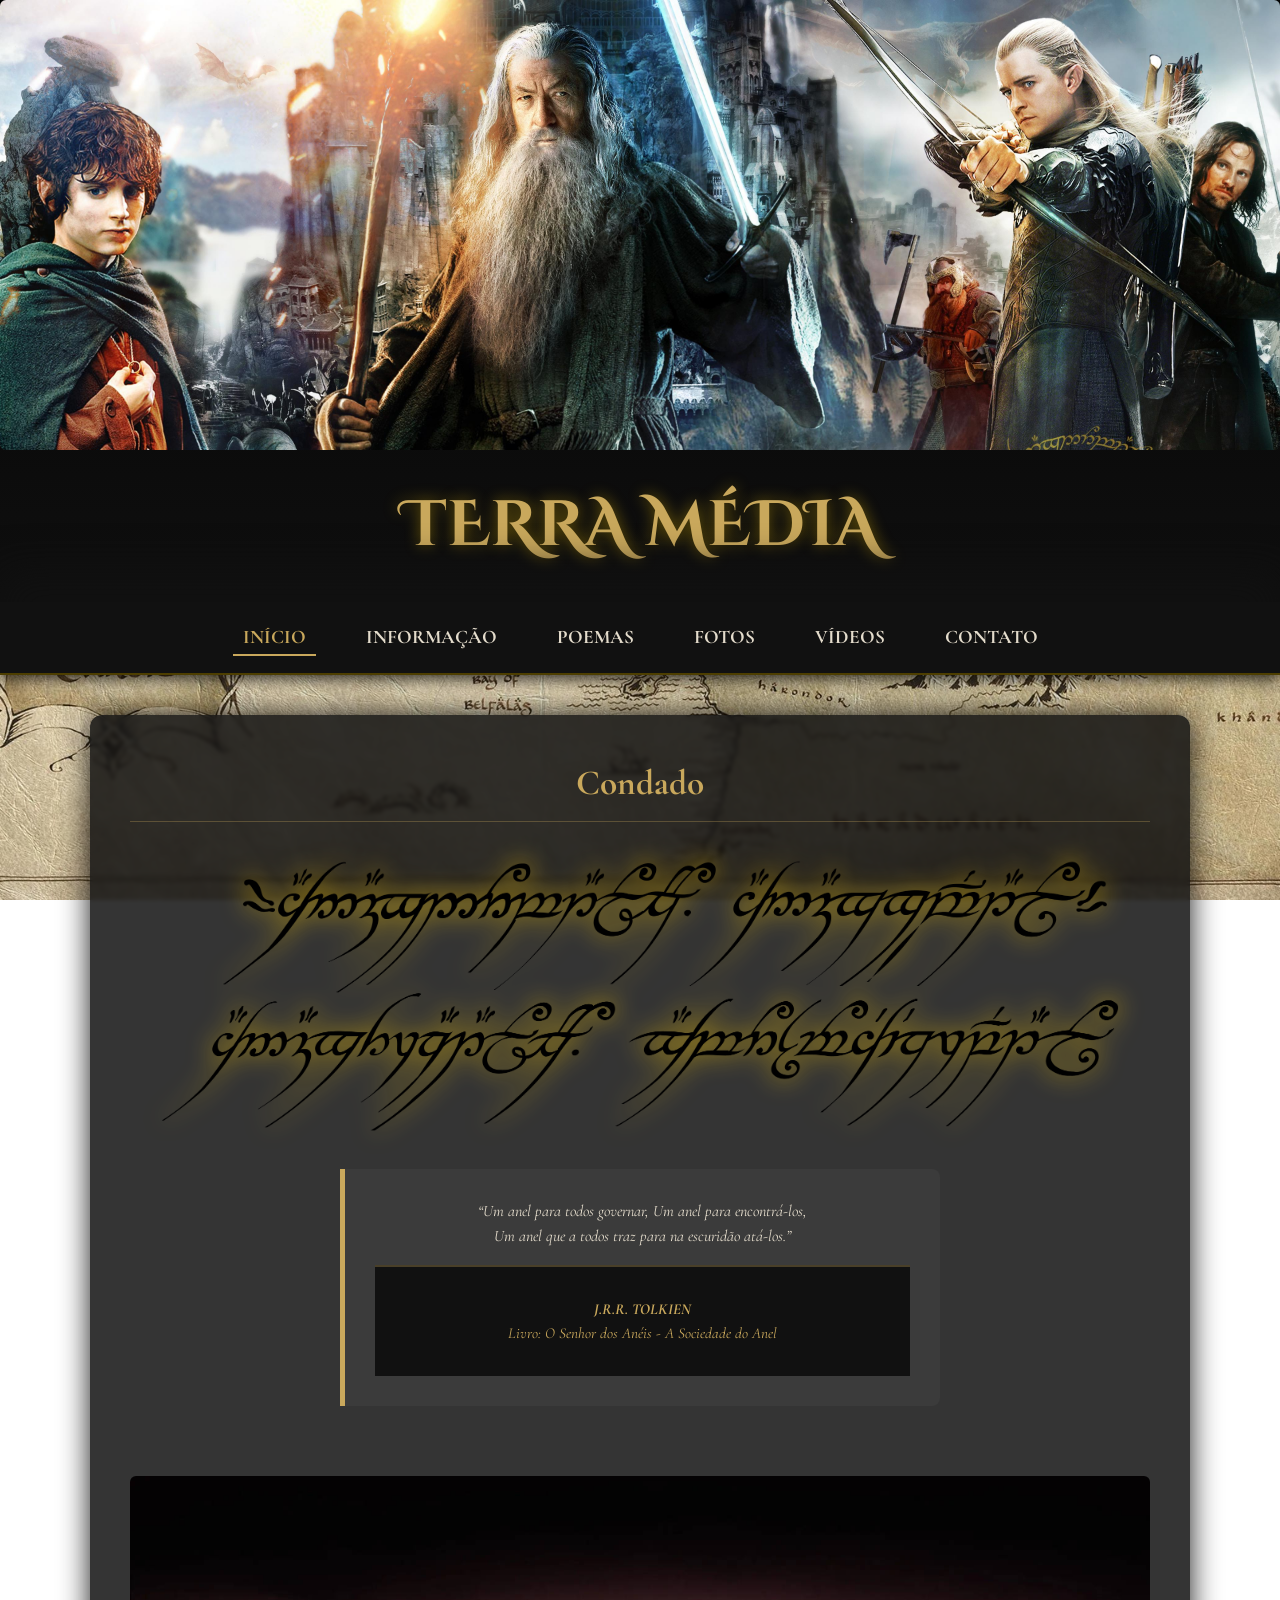
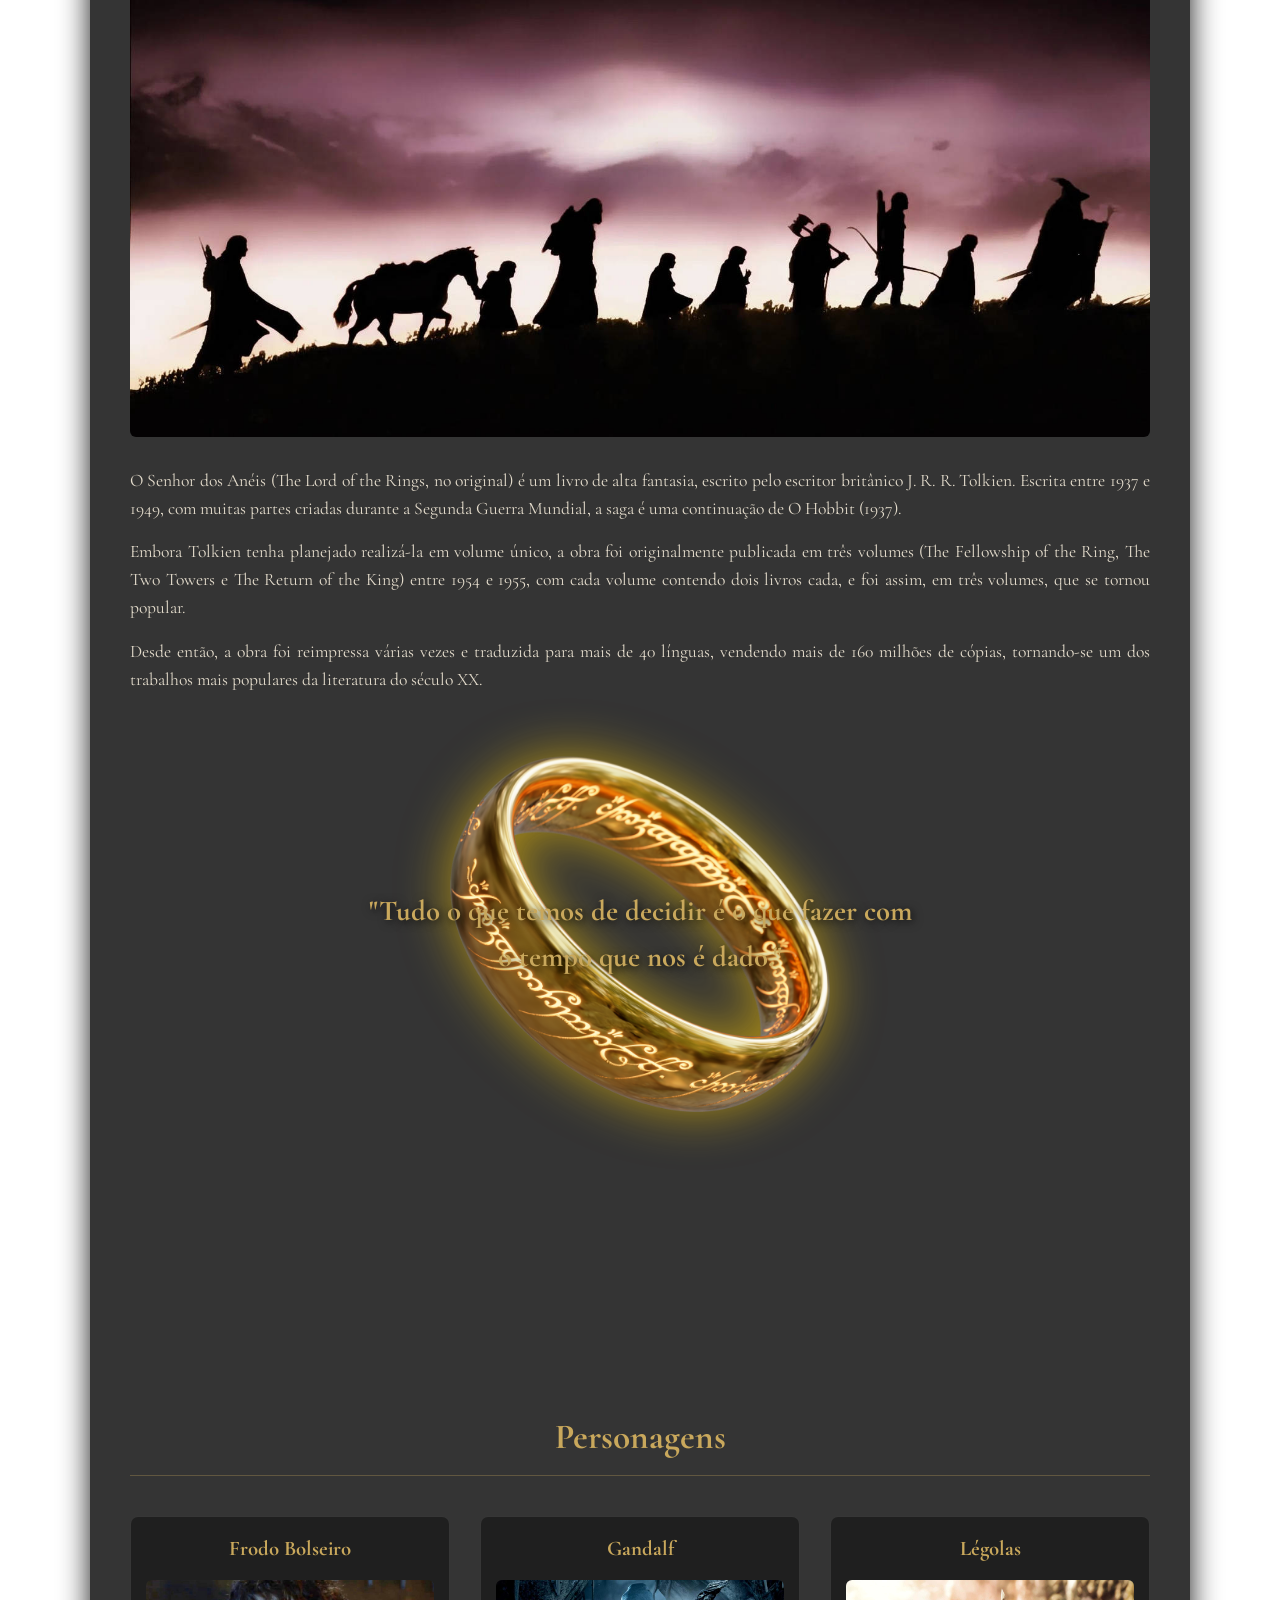
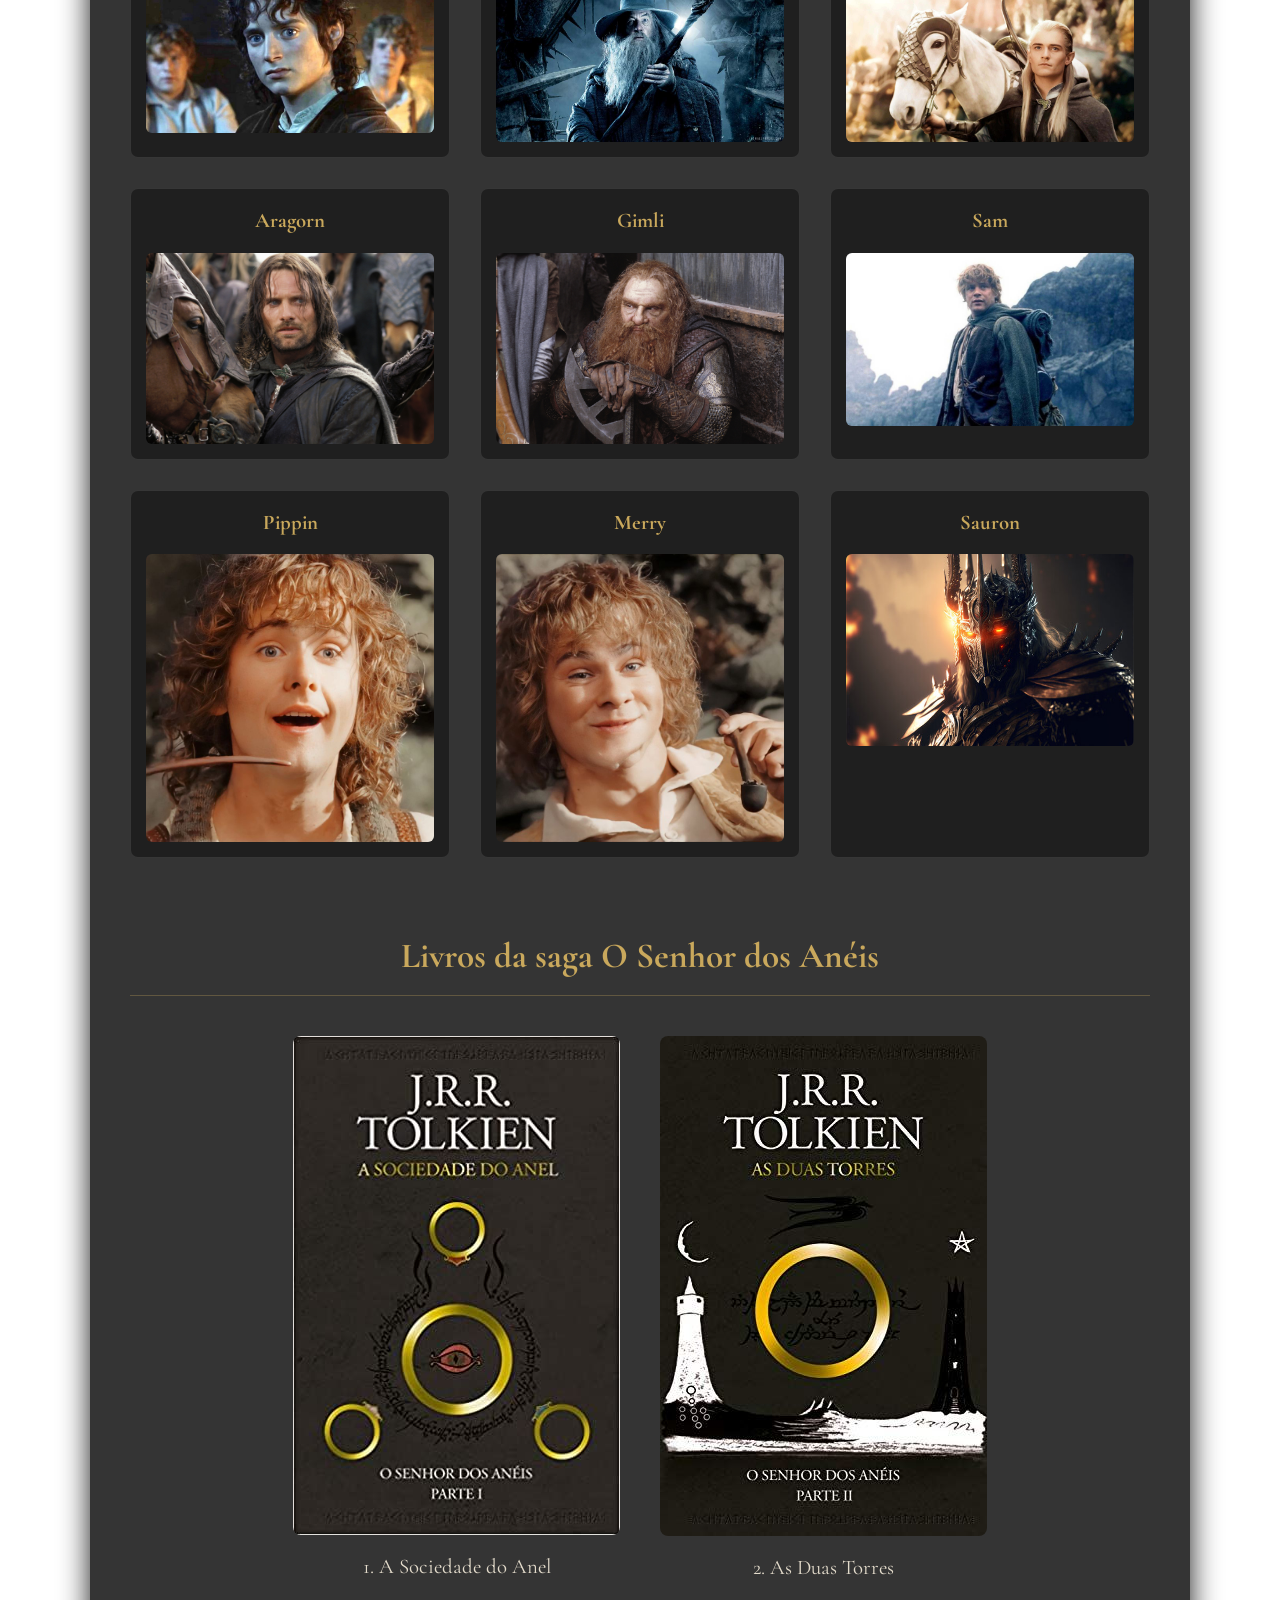
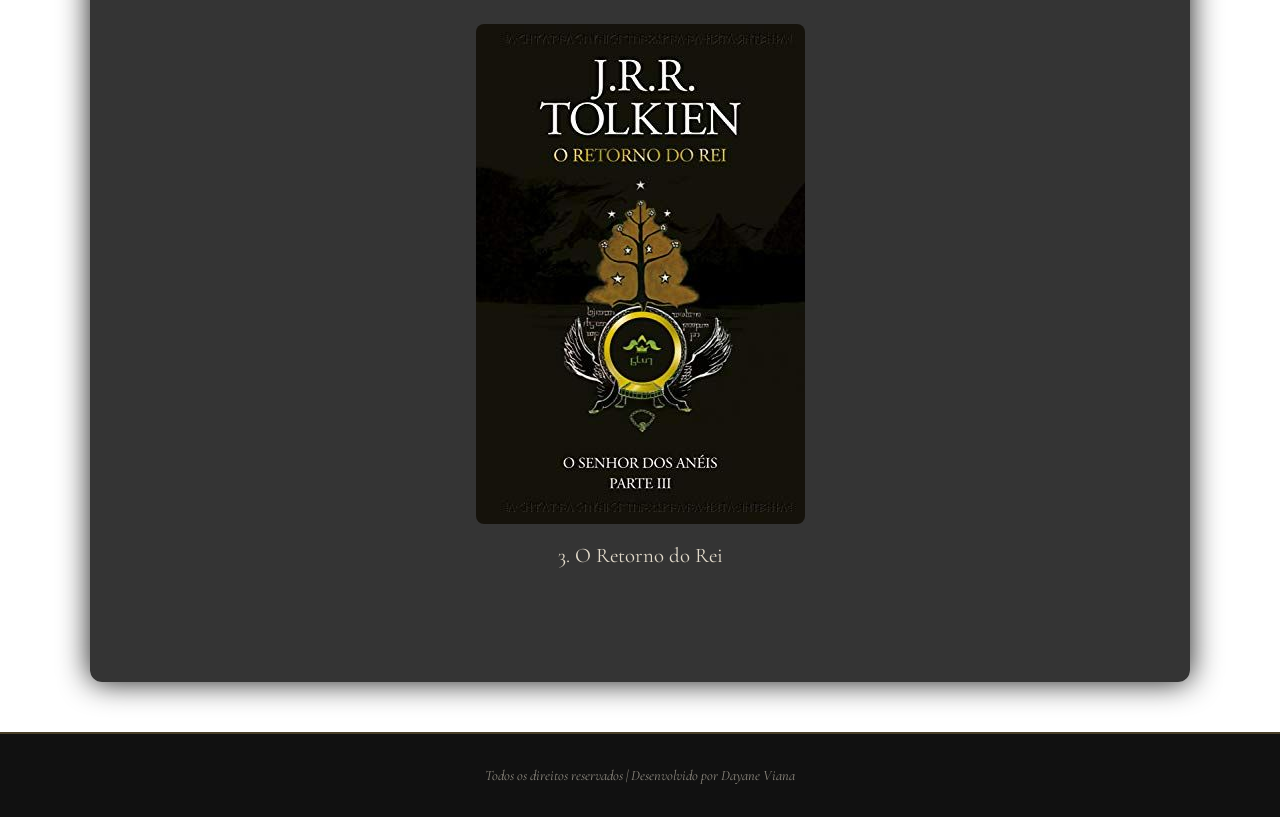
<file: index.html>
<!DOCTYPE html>
<html lang="pt-BR">
<head>
    <meta charset="UTF-8">
    <meta name="viewport" content="width=device-width, initial-scale=1.0">
    <title>Terra Média | Início</title>
    <link rel="stylesheet" href="style.css">
</head>
<body>

    <header>
        <img src="banner.jpg" alt="Banner Terra Média" class="banner">
        <h1>Terra Média</h1>
        
       <nav class="menu-principal">
            <ul>
                <li><a href="index.html" class="ativo">INÍCIO</a></li>
                <li><a href="informacao.html">INFORMAÇÃO</a></li>
                <li><a href="poemas.html">POEMAS</a></li>
                <li><a href="fotos.html">FOTOS</a></li>
                <li><a href="videos.html">VÍDEOS</a></li>
                <li><a href="contato.html">CONTATO</a></li>
            </ul>
        </nav>
    </header>

    <main>
        
        <section class="destaque-condado escondido">
            
            <h2>Condado</h2>
            <img src="home3.png" alt="Símbolo do Condado">

            <blockquote>
                <p>“Um anel para todos governar, Um anel para encontrá-los,</p>
                <p>Um anel que a todos traz para na escuridão atá-los.”</p>
                <footer>
                    <strong>J.R.R. TOLKIEN</strong><br>
                    <em>Livro: O Senhor dos Anéis - A Sociedade do Anel</em>
                </footer>
            </blockquote>
        </section>

        <section class="sobre-obra escondido">
            <img src="home4.jpg" alt="Ilustração de O Senhor dos Anéis">
            
            <p>O Senhor dos Anéis (The Lord of the Rings, no original) é um livro de alta fantasia, escrito pelo escritor britânico J. R. R. Tolkien. Escrita entre 1937 e 1949, com muitas partes criadas durante a Segunda Guerra Mundial, a saga é uma continuação de O Hobbit (1937).</p>
            
            <p>Embora Tolkien tenha planejado realizá-la em volume único, a obra foi originalmente publicada em três volumes (The Fellowship of the Ring, The Two Towers e The Return of the King) entre 1954 e 1955, com cada volume contendo dois livros cada, e foi assim, em três volumes, que se tornou popular.</p>
            
            <p>Desde então, a obra foi reimpressa várias vezes e traduzida para mais de 40 línguas, vendendo mais de 160 milhões de cópias, tornando-se um dos trabalhos mais populares da literatura do século XX.</p>
            
        <section class="secao-anel escondido">
            <div class="container-anel">
                <h3 class="frase-anel">"Tudo o que temos de decidir é o que fazer com o tempo que nos é dado."</h3>
                <img src="home2.png" alt="O Um Anel" class="anel-gigante">
            </div>
        </section>
        </section>
        </section>

        <section class="personagens escondido">
            <h2>Personagens</h2>
            
            <div class="galeria-personagens">
                <figure>
                    <figcaption><h4>Frodo Bolseiro</h4></figcaption>
                    <img src="fotos2.jpg" alt="Frodo Bolseiro">
                </figure>
                <figure>
                    <figcaption><h4>Gandalf</h4></figcaption>
                    <img src="fotos7.jpg" alt="Gandalf">
                </figure>
                <figure>
                    <figcaption><h4>Légolas</h4></figcaption>
                    <img src="home6.jpg" alt="Légolas">
                </figure>
                <figure>
                    <figcaption><h4>Aragorn</h4></figcaption>
                    <img src="home9.jpg" alt="Aragorn">
                </figure>
                <figure>
                    <figcaption><h4>Gimli</h4></figcaption>
                    <img src="home7.jpg" alt="Gimli">
                </figure>
                <figure>
                    <figcaption><h4>Sam</h4></figcaption>
                    <img src="home10.jpg" alt="Sam">
                </figure>
                <figure>
                    <figcaption><h4>Pippin</h4></figcaption>
                    <img src="home11.jpg" alt="Pippin">
                </figure>
                <figure>
                    <figcaption><h4>Merry</h4></figcaption>
                    <img src="home12.jpg" alt="Merry">
                </figure>
                <figure>
                    <figcaption><h4>Sauron</h4></figcaption>
                    <img src="home13.jpg" alt="Sauron">
                </figure>
            </div>
        </section>

       <section class="livros escondido">
            <h2>Livros da saga O Senhor dos Anéis</h2>
            
            <div class="capas-livros">
                <figure>
                    <img src="home14.jpg" alt="Capa A Sociedade do Anel">
                    <figcaption>1. A Sociedade do Anel</figcaption>
                </figure>
                <figure>
                    <img src="home15.jpg" alt="Capa As Duas Torres">
                    <figcaption>2. As Duas Torres</figcaption>
                </figure>
                <figure>
                    <img src="home16.jpg" alt="Capa O Retorno do Rei">
                    <figcaption>3. O Retorno do Rei</figcaption>
                </figure>
            </div>
        </section>

    </main>

    <footer>
        <p><em>Todos os direitos reservados | Desenvolvido por Dayane Viana</em></p>
    </footer>
<script src="script.js"></script>
</body>
</html>
</file>
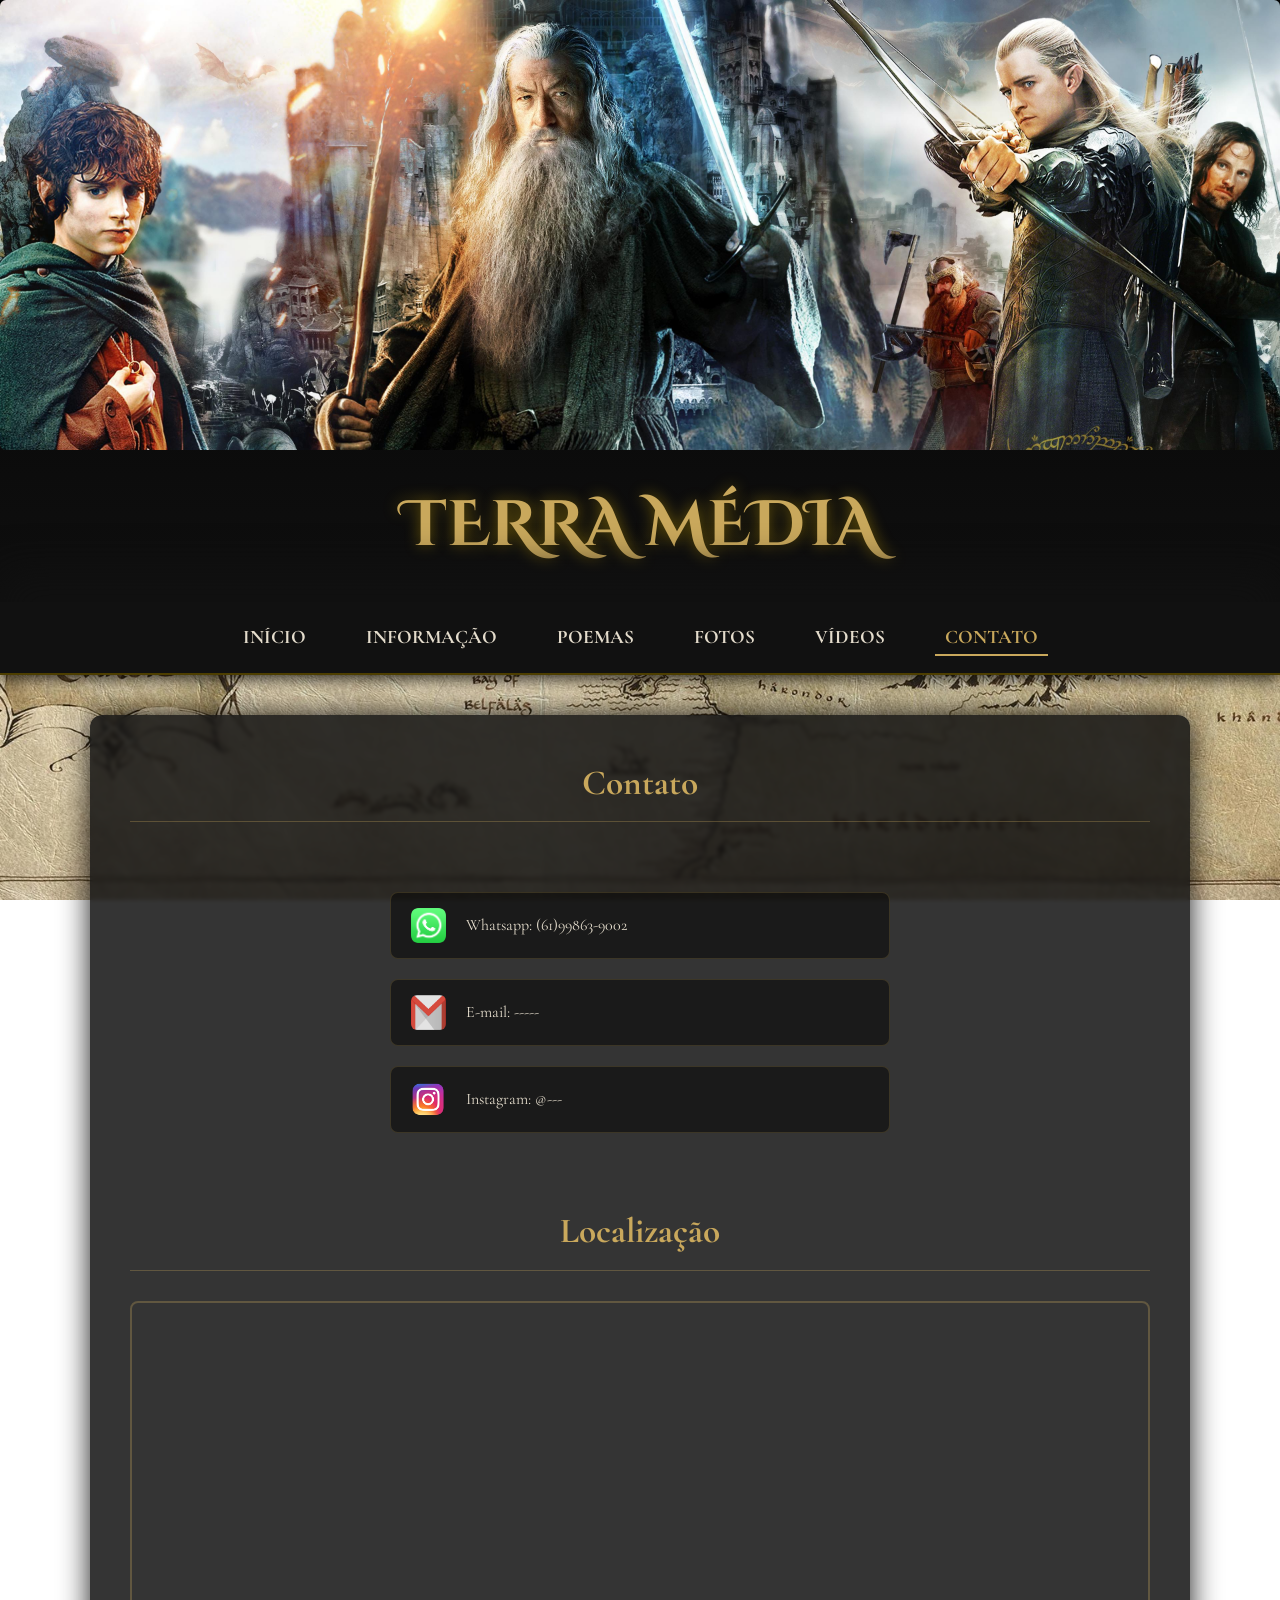
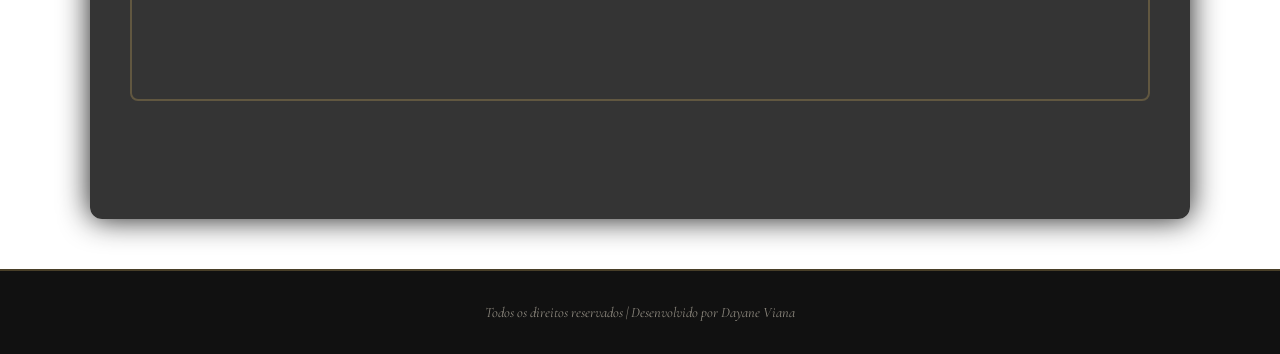
<file: contato.html>
<!DOCTYPE html>
<html lang="pt-BR">
<head>
    <meta charset="UTF-8">
    <meta name="viewport" content="width=device-width, initial-scale=1.0">
    <title>Terra Média | Contato</title>
    <link rel="stylesheet" href="style.css">
</head>
<body>

    <header>
        <img src="banner.jpg" alt="Banner Terra Média" class="banner">
        <h1>Terra Média</h1>
        
        <nav class="menu-principal">
            <ul>
                <li><a href="index.html" >INÍCIO</a></li>
                <li><a href="informacao.html">INFORMAÇÃO</a></li>
                <li><a href="poemas.html">POEMAS</a></li>
                <li><a href="fotos.html">FOTOS</a></li>
                <li><a href="videos.html">VÍDEOS</a></li>
                <li><a href="contato.html" class="ativo">CONTATO</a></li>
            </ul>
        </nav>
    </header>

    <main>
        
        <section class="introducao-contato escondido">
            <h2>Contato</h2>
        </section>

        <section class="informacoes-contato escondido">
            
            <ul class="lista-contatos">
                <li>
                    <a href="https://wa.me/61998639002" target="_blank" rel="noopener noreferrer">
                        <img src="whatsapp.png" alt="Ícone do WhatsApp">
                        <span>Whatsapp: (61)99863-9002</span>
                    </a>
                </li>
                <li>
                    <a href="https://www.google.com/intl/pt-BR/gmail/about/" target="_blank" rel="noopener noreferrer">
                        <img src="email.png" alt="Ícone de E-mail">
                        <span>E-mail: -----</span>
                    </a>
                </li>
                <li>
                    <a href="https://www.instagram.com/" target="_blank" rel="noopener noreferrer">
                        <img src="instagram.png" alt="Ícone do Instagram">
                        <span>Instagram: @---</span>
                    </a>
                </li>
            </ul>
        </section>

        <section class="localizacao escondido">
            <h2>Localização</h2>
            
            <div class="mapa-container">
                <iframe src="https://www.google.com/maps/embed?pb=!1m14!1m12!1m3!1d15357.08299481411!2d-47.894217286523435!3d-15.789671487524462!2m3!1f0!2f0!3f0!3m2!1i1024!2i768!4f13.1!5e0!3m2!1spt-BR!2sbr!4v1714517954426!5m2!1spt-BR!2sbr" title="Mapa de localização da Terra Média" allowfullscreen="" loading="lazy" referrerpolicy="no-referrer-when-downgrade"></iframe>
            </div>
            
            
        </section>

    </main>

    <footer>
        <p><em>Todos os direitos reservados | Desenvolvido por Dayane Viana</em></p>
    </footer>
<script src="script.js"></script>
</body>
</html>
</file>
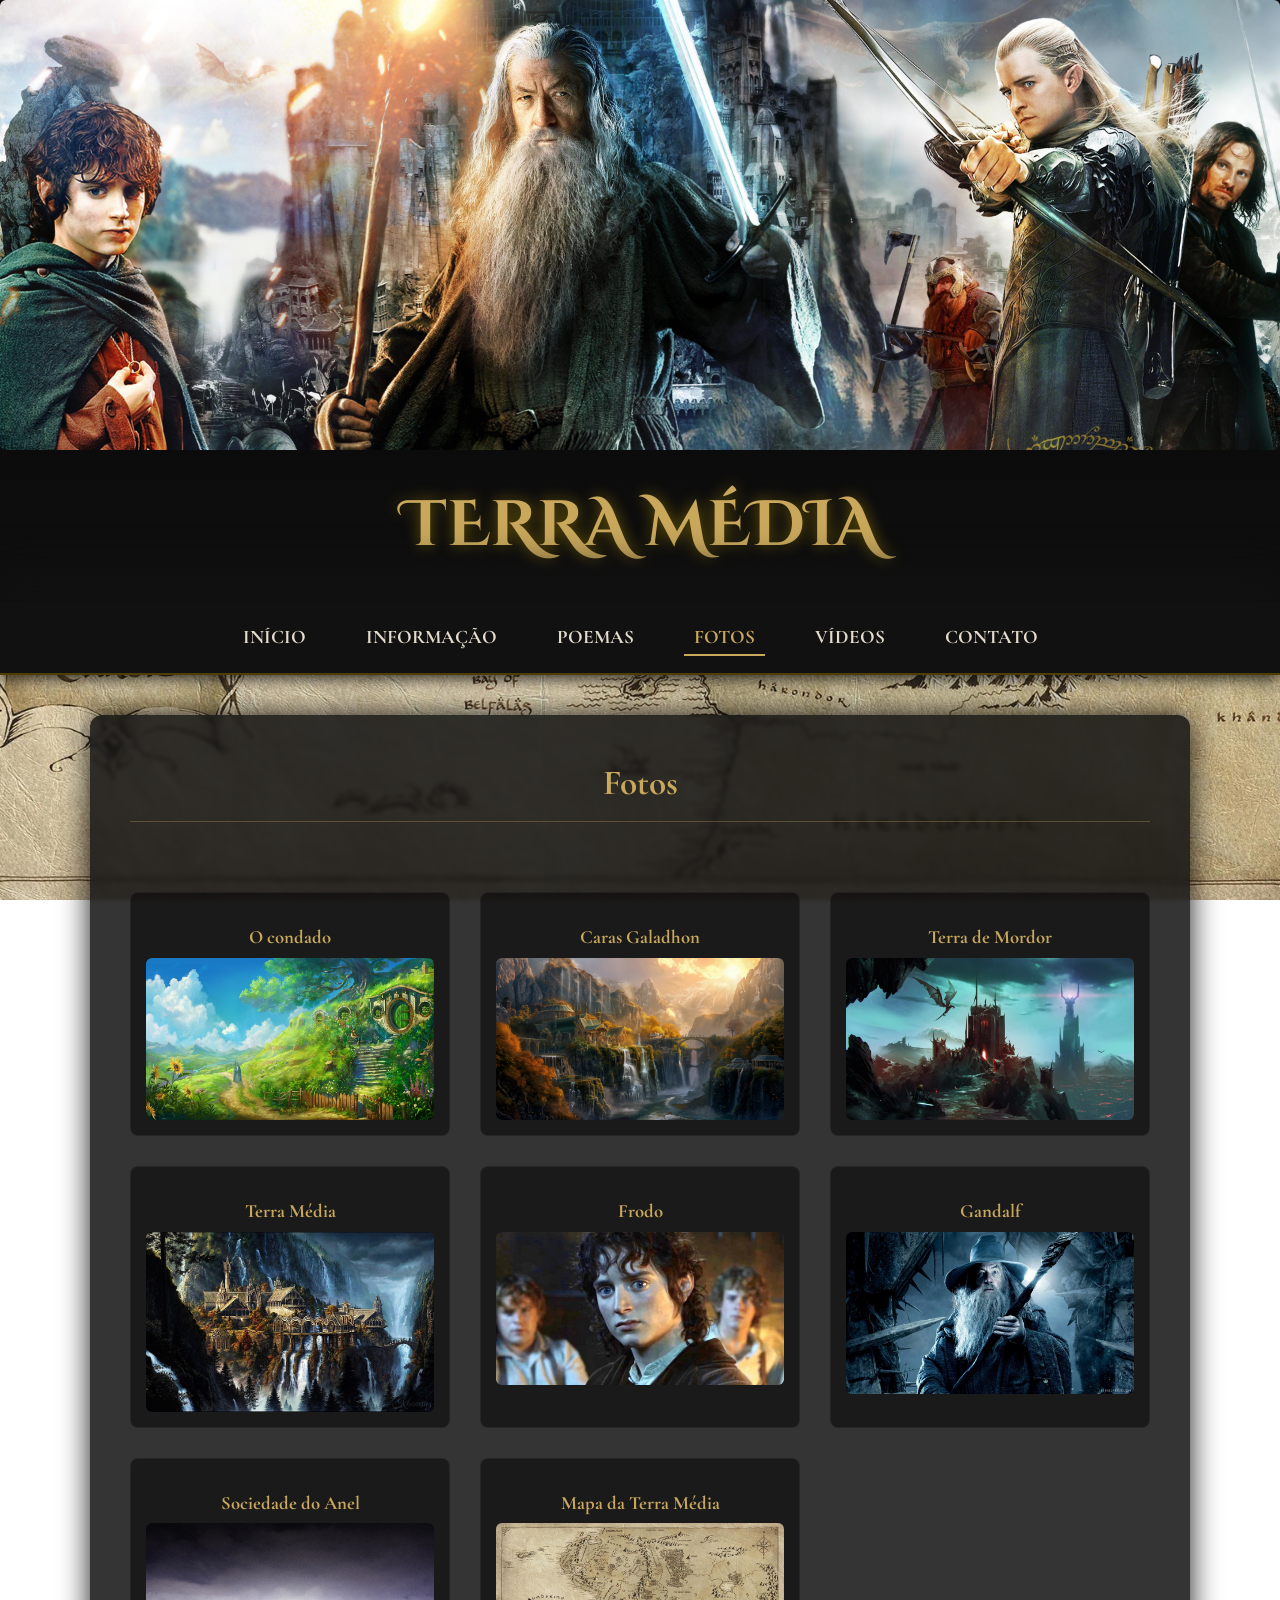
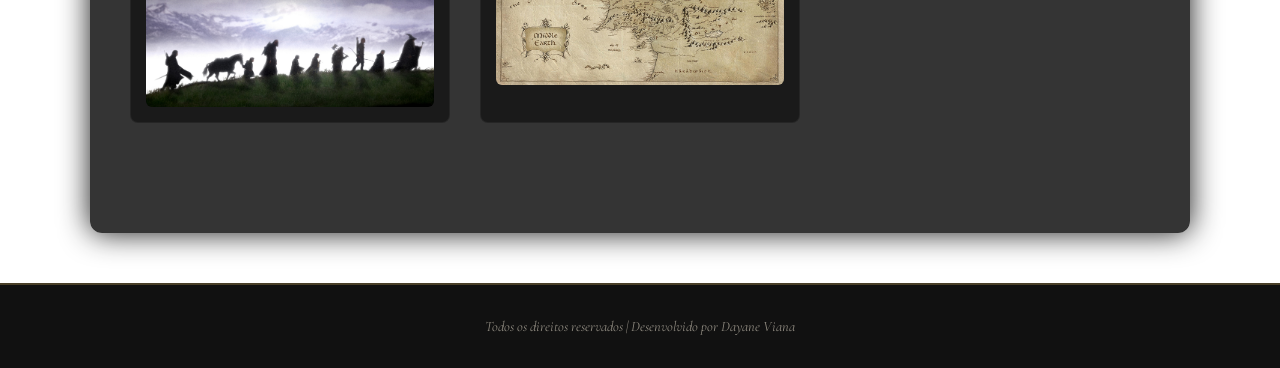
<file: fotos.html>
<!DOCTYPE html>
<html lang="pt-BR">
<head>
    <meta charset="UTF-8">
    <meta name="viewport" content="width=device-width, initial-scale=1.0">
    <title>Terra Média | Fotos</title>
     <link rel="stylesheet" href="style.css">
</head>
<body>

    <header>
        <img src="banner.jpg" alt="Banner Terra Média" class="banner">
        <h1>Terra Média</h1>
        
        <nav class="menu-principal">
            <ul>
                <li><a href="index.html" >INÍCIO</a></li>
                <li><a href="informacao.html">INFORMAÇÃO</a></li>
                <li><a href="poemas.html">POEMAS</a></li>
                <li><a href="fotos.html" class="ativo">FOTOS</a></li>
                <li><a href="videos.html">VÍDEOS</a></li>
                <li><a href="contato.html">CONTATO</a></li>
            </ul>
        </nav>
    </header>

    <main>
        
        <section class="introducao-fotos escondido">
            <h2>Fotos</h2>
        </section>

        <section class="galeria-fotos escondido">
            
            <figure>
                <figcaption><h3>O condado</h3></figcaption>
                <img src="fotos5.jpg" alt="O condado">
            </figure>
            
            <figure>
                <figcaption><h3>Caras Galadhon</h3></figcaption>
                <img src="fotos6.png" alt="Caras Galadhon">
            </figure>
            
            <figure>
                <figcaption><h3>Terra de Mordor</h3></figcaption>
                <img src="fotos4.jpg" alt="Terra de Mordor">
            </figure>
            
            <figure>
                <figcaption><h3>Terra Média</h3></figcaption>
                <img src="fotos1.jpg" alt="Paisagem da Terra Média">
            </figure>
            
            <figure>
                <figcaption><h3>Frodo</h3></figcaption>
                <img src="fotos2.jpg" alt="Frodo Bolseiro">
            </figure>
            
            <figure>
                <figcaption><h3>Gandalf</h3></figcaption>
                <img src="fotos7.jpg" alt="Mago Gandalf">
            </figure>
            
            <figure>
                <figcaption><h3>Sociedade do Anel</h3></figcaption>
                <img src="informacao1.jpg" alt="A Sociedade do Anel reunida">
            </figure>
            
            <figure>
                <figcaption><h3>Mapa da Terra Média</h3></figcaption>
                <img src="background.jpg" alt="Mapa ilustrado da Terra Média">
            </figure>

        </section>

    </main>

    <footer>
        <p><em>Todos os direitos reservados | Desenvolvido por Dayane Viana</em></p>
    </footer>
<script src="script.js"></script>
</body>
</html>
</file>
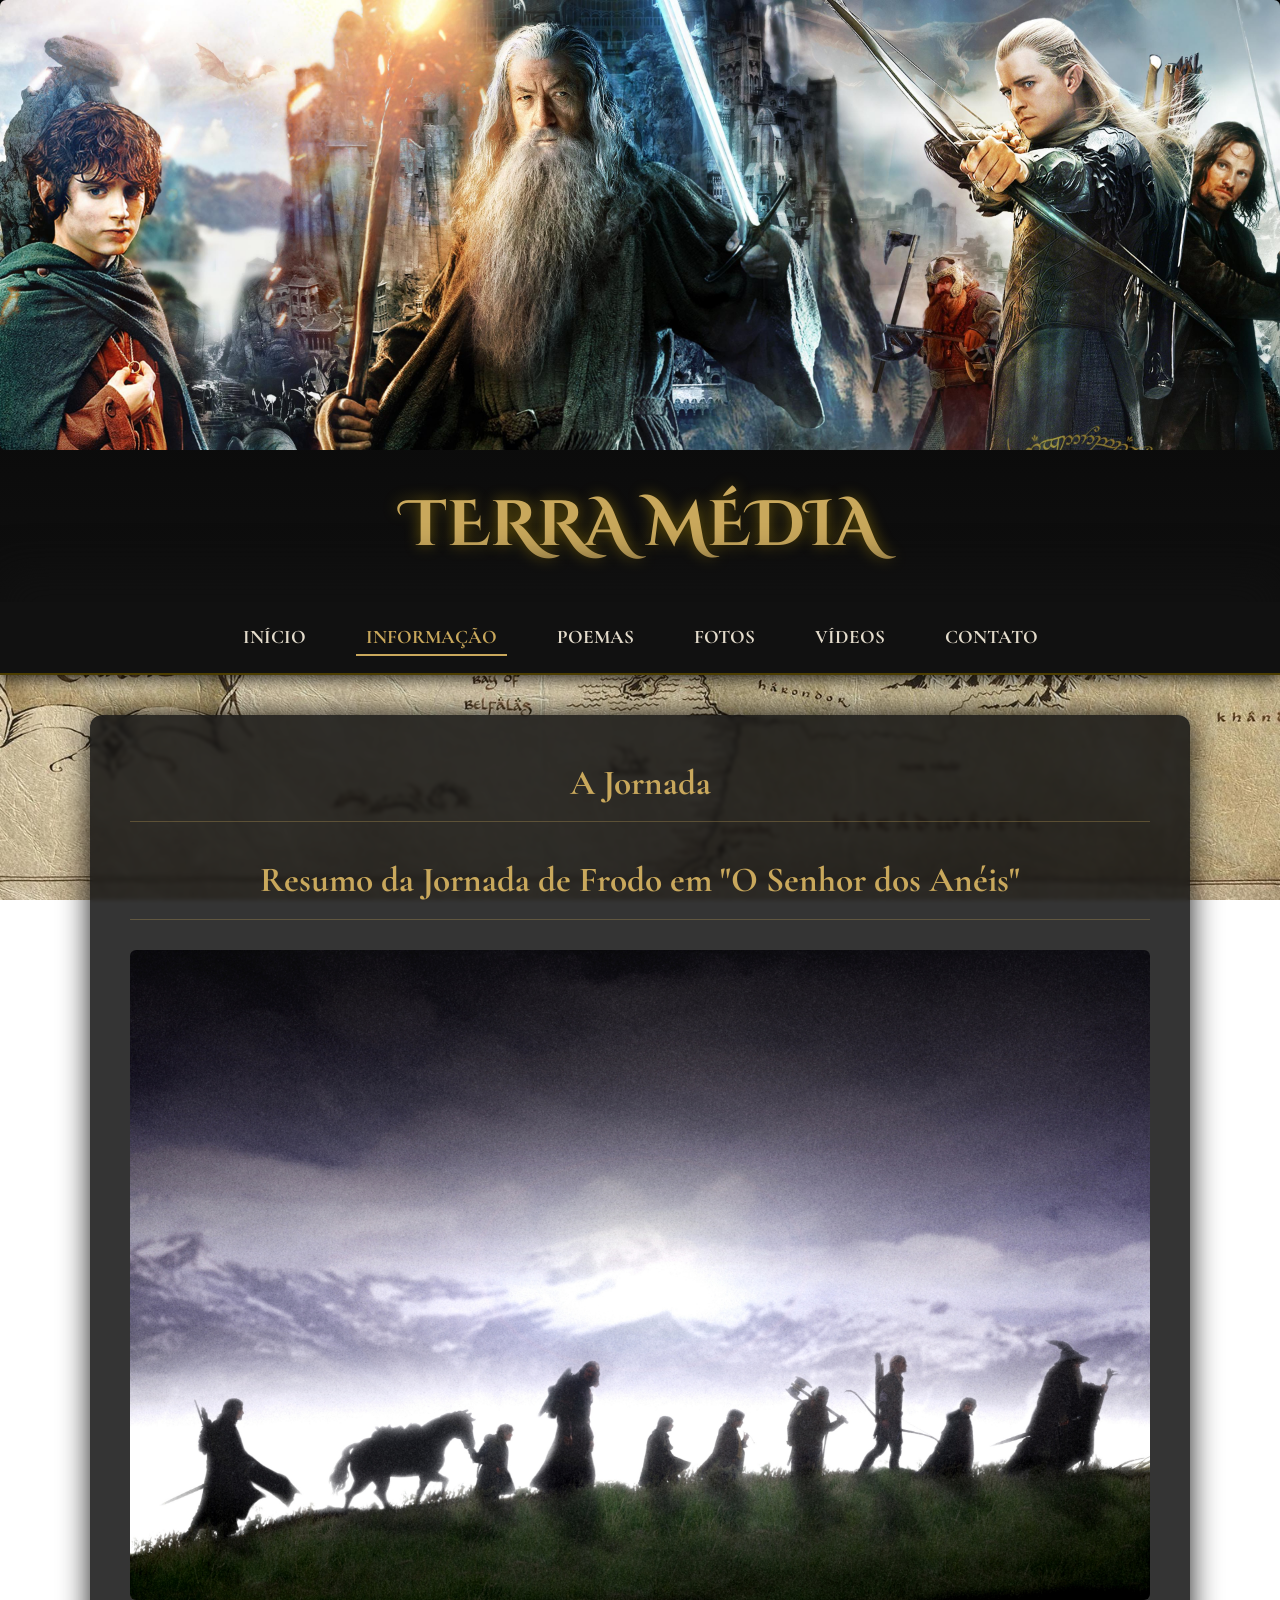
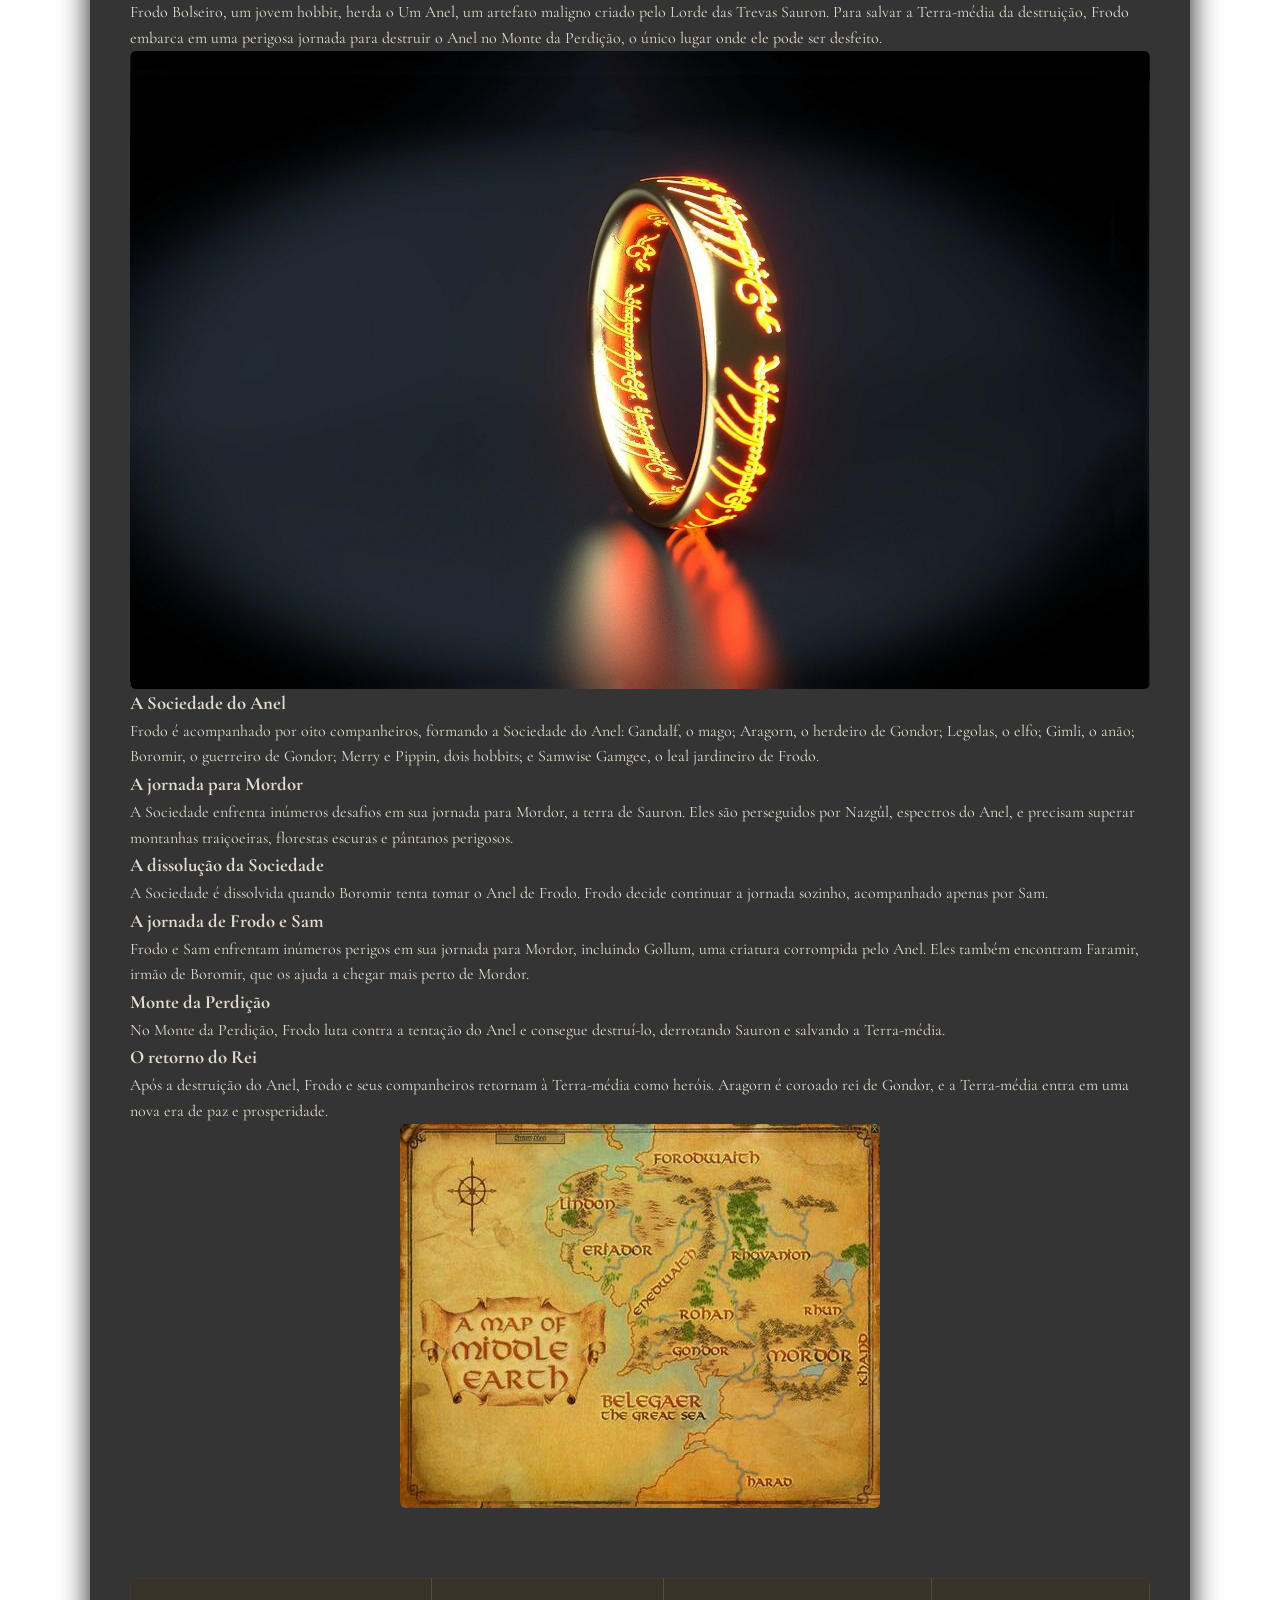
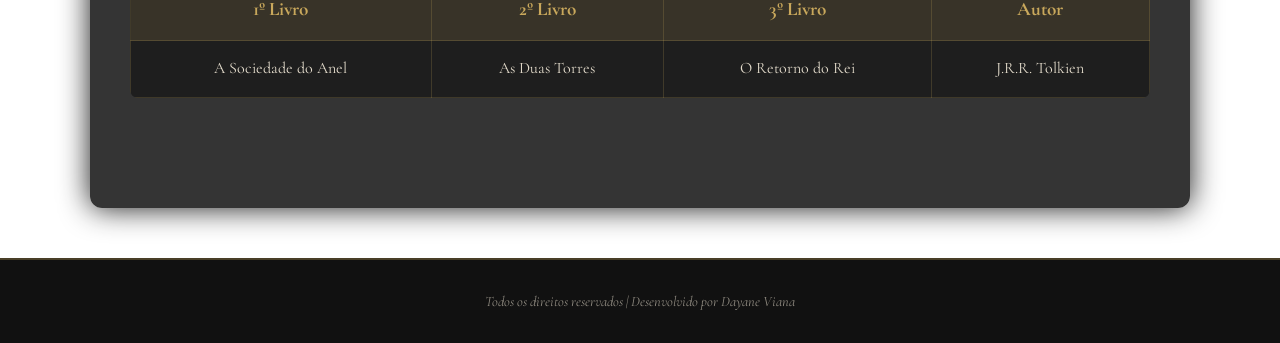
<file: informacao.html>
<!DOCTYPE html>
<html lang="pt-BR">
<head>
    <meta charset="UTF-8">
    <meta name="viewport" content="width=device-width, initial-scale=1.0">
    <title>Terra Média | Informação</title>
    <link rel="stylesheet" href="style.css">
</head>
<body>

    <header>
        <img src="banner.jpg" alt="Banner Terra Média" class="banner">
        <h1>Terra Média</h1>
        
        <nav class="menu-principal">
            <ul>
                <li><a href="index.html" >INÍCIO</a></li>
                <li><a href="informacao.html" class="ativo">INFORMAÇÃO</a></li>
                <li><a href="poemas.html">POEMAS</a></li>
                <li><a href="fotos.html">FOTOS</a></li>
                <li><a href="videos.html">VÍDEOS</a></li>
                <li><a href="contato.html">CONTATO</a></li>
            </ul>
        </nav>
    </header>

    <main>
               
        <section class="jornada-frodo escondido">
            <h2>A Jornada</h2>
            <h2>Resumo da Jornada de Frodo em "O Senhor dos Anéis"</h2>
            
            <img src="informacao1.jpg" alt="A Sociedade do Anel reunida">
            
            <p>Frodo Bolseiro, um jovem hobbit, herda o Um Anel, um artefato maligno criado pelo Lorde das Trevas Sauron. Para salvar a Terra-média da destruição, Frodo embarca em uma perigosa jornada para destruir o Anel no Monte da Perdição, o único lugar onde ele pode ser desfeito.</p>
            
            <img src="informacao3.jpg" alt="Cena da jornada de Frodo">

            <article class="etapas-jornada">
                
                <h3>A Sociedade do Anel</h3>
                <p>Frodo é acompanhado por oito companheiros, formando a Sociedade do Anel: Gandalf, o mago; Aragorn, o herdeiro de Gondor; Legolas, o elfo; Gimli, o anão; Boromir, o guerreiro de Gondor; Merry e Pippin, dois hobbits; e Samwise Gamgee, o leal jardineiro de Frodo.</p>
                
                <h3>A jornada para Mordor</h3>
                <p>A Sociedade enfrenta inúmeros desafios em sua jornada para Mordor, a terra de Sauron. Eles são perseguidos por Nazgûl, espectros do Anel, e precisam superar montanhas traiçoeiras, florestas escuras e pântanos perigosos.</p>
                
                <h3>A dissolução da Sociedade</h3>
                <p>A Sociedade é dissolvida quando Boromir tenta tomar o Anel de Frodo. Frodo decide continuar a jornada sozinho, acompanhado apenas por Sam.</p>
                
                <h3>A jornada de Frodo e Sam</h3>
                <p>Frodo e Sam enfrentam inúmeros perigos em sua jornada para Mordor, incluindo Gollum, uma criatura corrompida pelo Anel. Eles também encontram Faramir, irmão de Boromir, que os ajuda a chegar mais perto de Mordor.</p>
                
                <h3>Monte da Perdição</h3>
                <p>No Monte da Perdição, Frodo luta contra a tentação do Anel e consegue destruí-lo, derrotando Sauron e salvando a Terra-média.</p>
                
                <h3>O retorno do Rei</h3>
                <p>Após a destruição do Anel, Frodo e seus companheiros retornam à Terra-média como heróis. Aragorn é coroado rei de Gondor, e a Terra-média entra em uma nova era de paz e prosperidade.</p>
                
            </article>

            <img src="informacao2.jpg" alt="Retorno de Frodo e seus amigos">
        </section>

        <section class="tabela-informacoes escondido">
            <table>
                <thead>
                    <tr>
                        <th>1º Livro</th>
                        <th>2º Livro</th>
                        <th>3º Livro</th>
                        <th>Autor</th>
                    </tr>
                </thead>
                <tbody>
                    <tr>
                        <td>A Sociedade do Anel</td>
                        <td>As Duas Torres</td>
                        <td>O Retorno do Rei</td>
                        <td>J.R.R. Tolkien</td>
                    </tr>
                </tbody>
            </table>
        </section>

    </main>

    <footer>
        <p><em>Todos os direitos reservados | Desenvolvido por Dayane Viana</em></p>
    </footer>
<script src="script.js"></script>
</body>
</html>
</file>
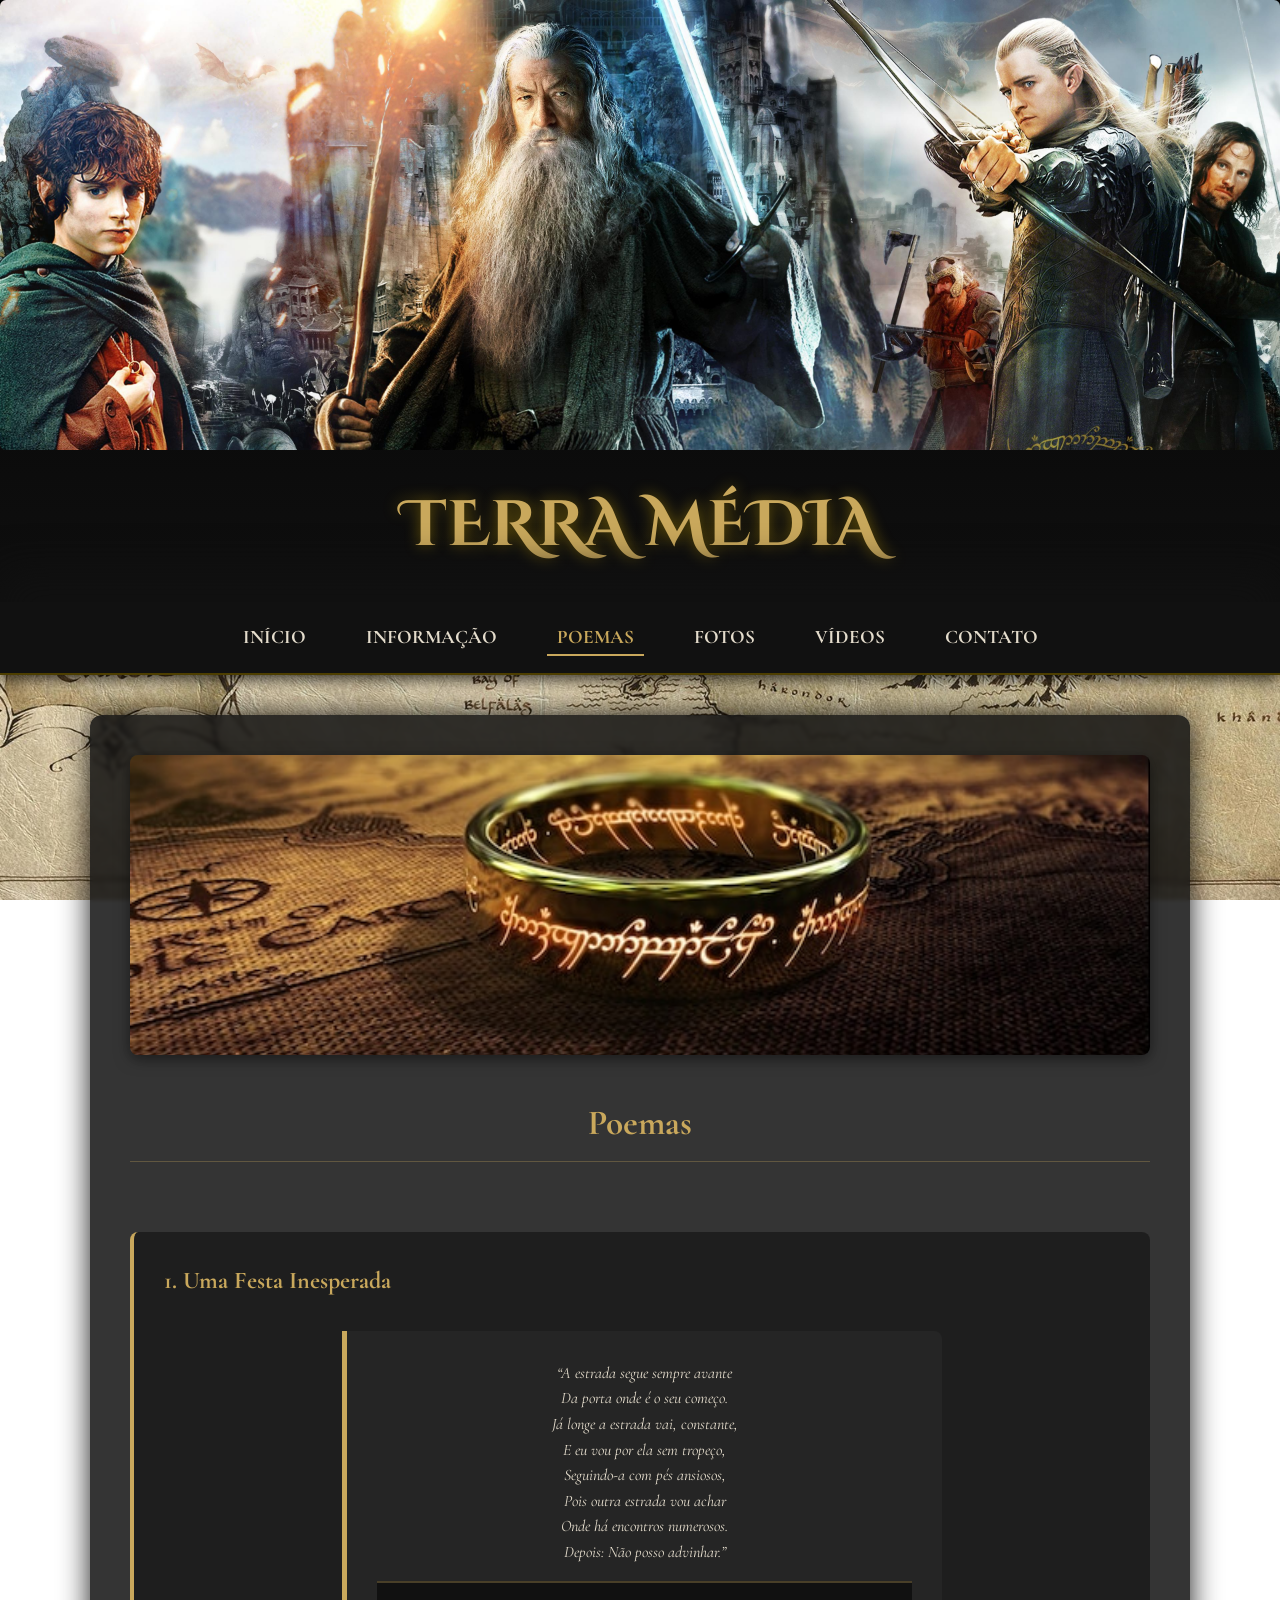
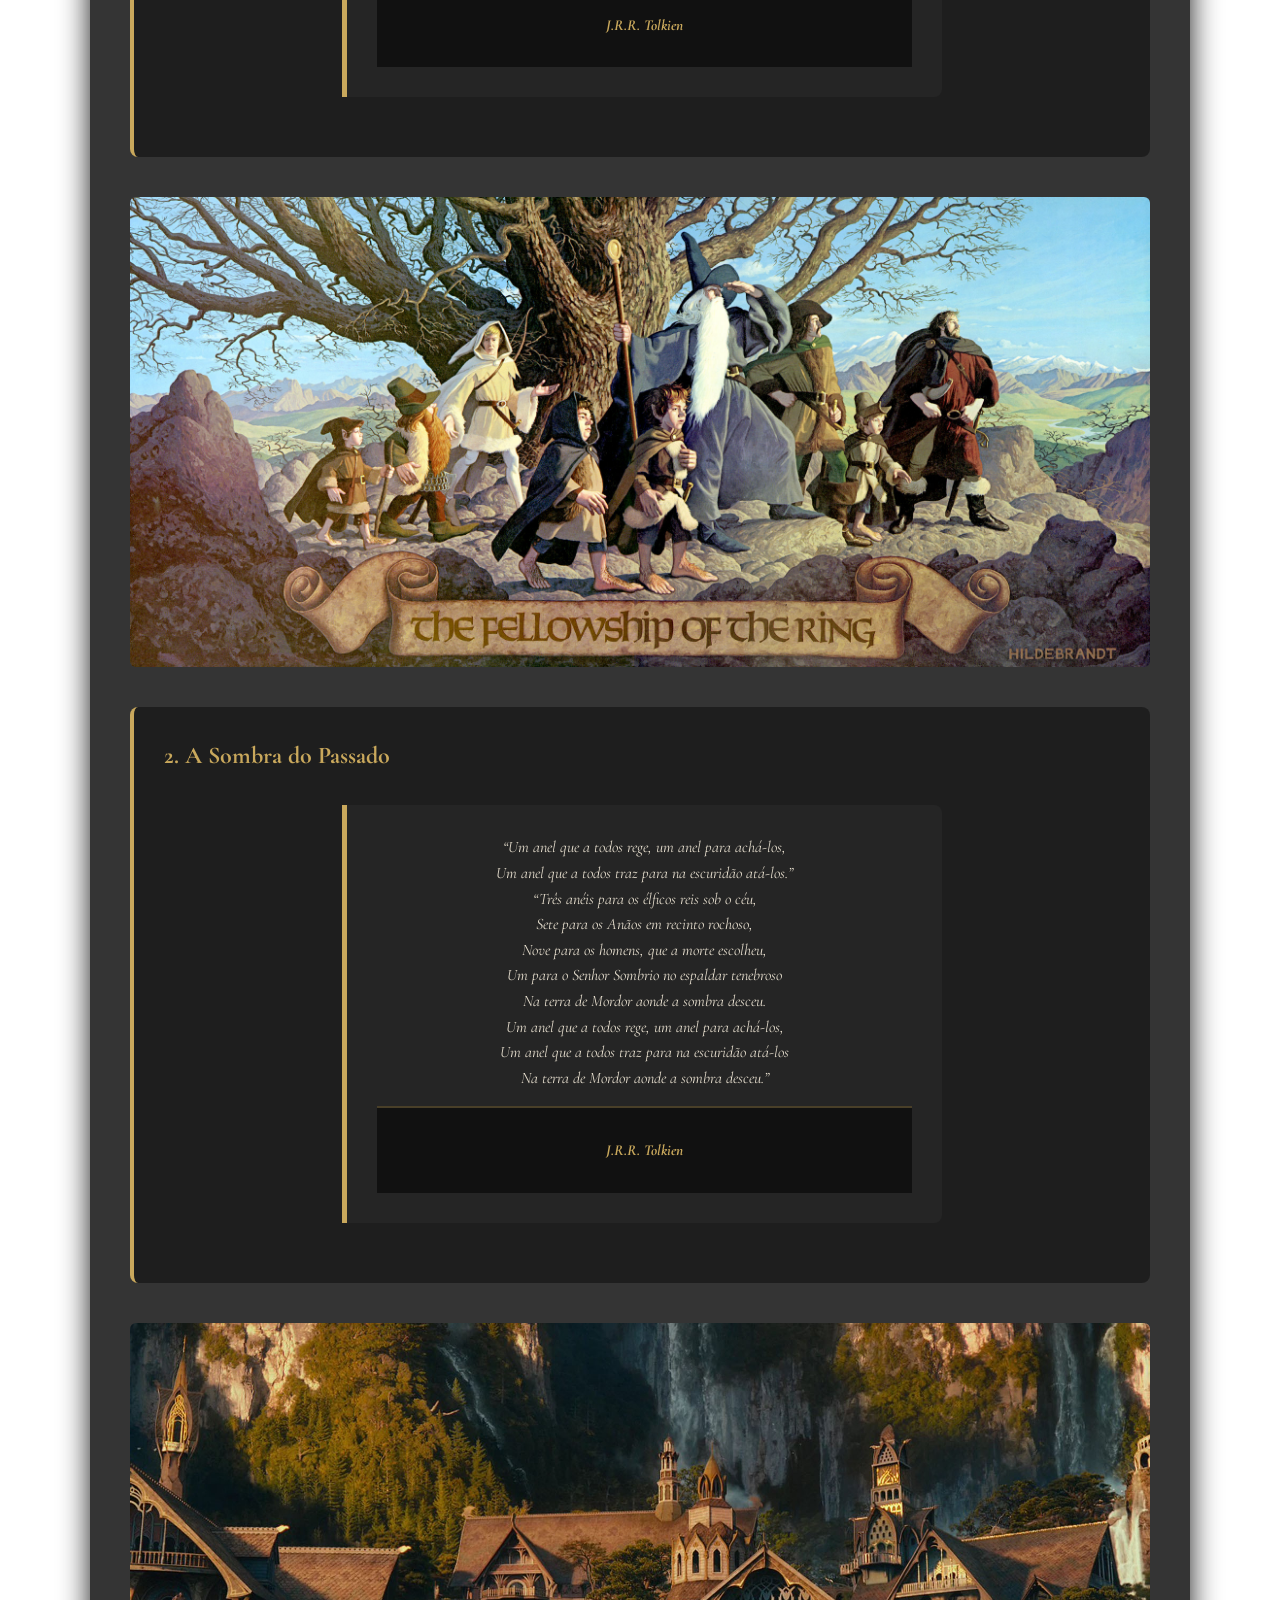
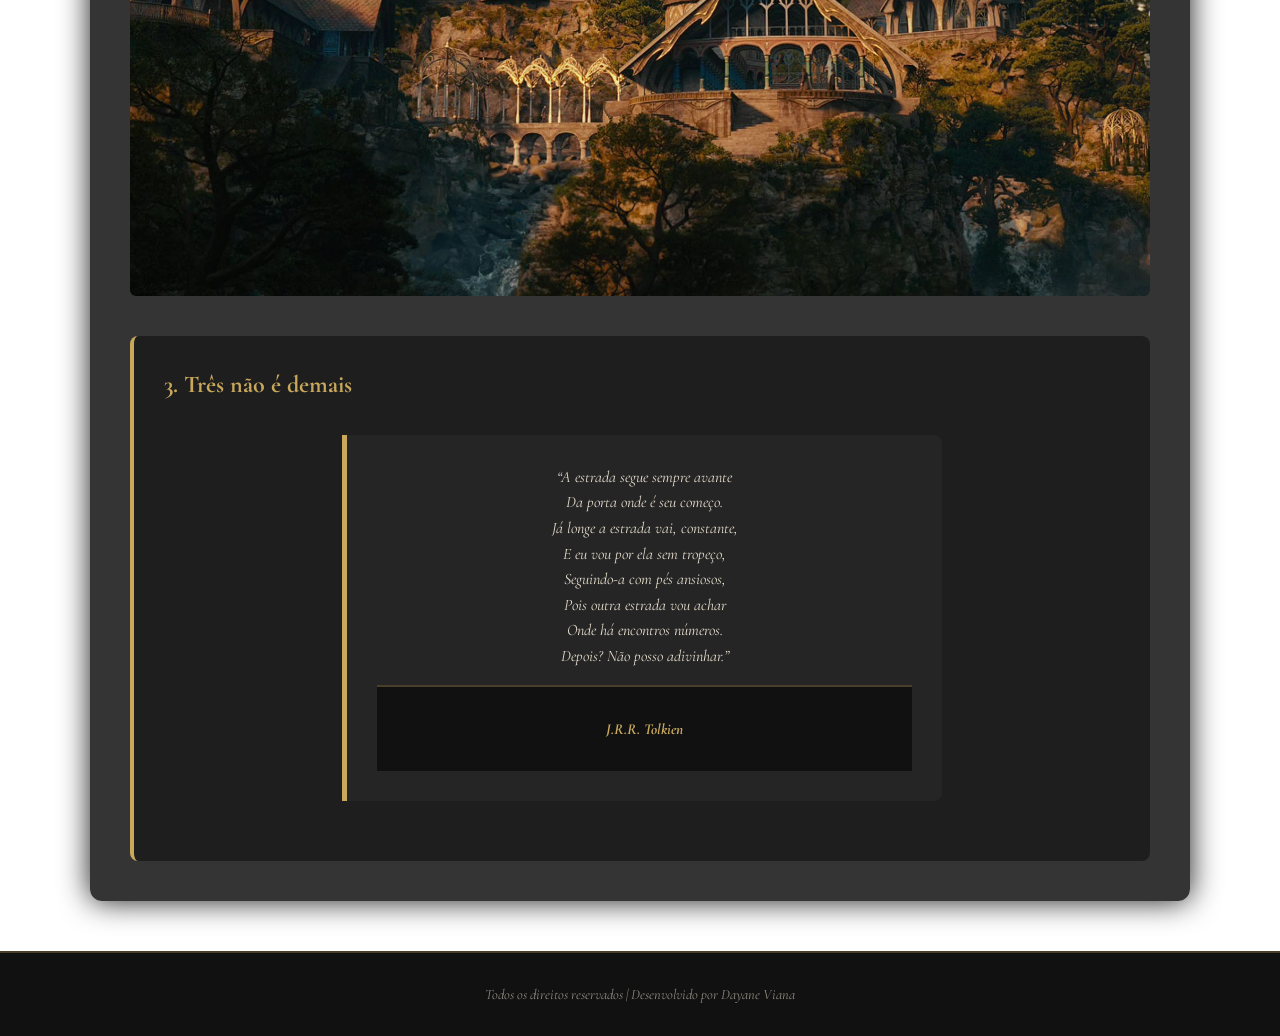
<file: poemas.html>
<!DOCTYPE html>
<html lang="pt-BR">
<head>
    <meta charset="UTF-8">
    <meta name="viewport" content="width=device-width, initial-scale=1.0">
    <title>Terra Média | Poemas</title>
    <link rel="stylesheet" href="style.css">
</head>
<body>

    <header>
        <img src="banner.jpg" alt="Banner Terra Média" class="banner">
        <h1>Terra Média</h1>
        
        <nav class="menu-principal">
            <ul>
                <li><a href="index.html" >INÍCIO</a></li>
                <li><a href="informacao.html">INFORMAÇÃO</a></li>
                <li><a href="poemas.html" class="ativo">POEMAS</a></li>
                <li><a href="fotos.html">FOTOS</a></li>
                <li><a href="videos.html">VÍDEOS</a></li>
                <li><a href="contato.html">CONTATO</a></li>
            </ul>
        </nav>
    </header>

    <main>
        
        <section class="introducao-poemas escondido">
            <img src="poemas1.jpg" alt="Ilustração temática para a página de poemas" class="imagem-destaque">
            <h2>Poemas</h2>
        </section>

        <div class="lista-poemas">
            
            <article class="poema">
                <h3>1. Uma Festa Inesperada</h3>
                <blockquote>
                    <p>
                        “A estrada segue sempre avante<br>
                        Da porta onde é o seu começo.<br>
                        Já longe a estrada vai, constante,<br>
                        E eu vou por ela sem tropeço,<br>
                        Seguindo-a com pés ansiosos,<br>
                        Pois outra estrada vou achar<br>
                        Onde há encontros numerosos.<br>
                        Depois: Não posso advinhar.”
                    </p>
                    <footer><strong>J.R.R. Tolkien</strong></footer>
                </blockquote>
            </article>

            <img src="poemas4.jpg" alt="Ilustração para o poema A Sombra do Passado">

            <article class="poema">
                <h3>2. A Sombra do Passado</h3>
                <blockquote>
                    <p>
                        “Um anel que a todos rege, um anel para achá-los,<br>
                        Um anel que a todos traz para na escuridão atá-los.”
                    </p>
                    <p>
                        “Três anéis para os élficos reis sob o céu,<br>
                        Sete para os Anãos em recinto rochoso,<br>
                        Nove para os homens, que a morte escolheu,<br>
                        Um para o Senhor Sombrio no espaldar tenebroso<br>
                        Na terra de Mordor aonde a sombra desceu.<br>
                        Um anel que a todos rege, um anel para achá-los,<br>
                        Um anel que a todos traz para na escuridão atá-los<br>
                        Na terra de Mordor aonde a sombra desceu.”
                    </p>
                    <footer><strong>J.R.R. Tolkien</strong></footer>
                </blockquote>
            </article>

            <img src="poemas3.jpg" alt="Ilustração para o poema Três não é demais">

            <article class="poema">
                <h3>3. Três não é demais</h3>
                <blockquote>
                    <p>
                        “A estrada segue sempre avante<br>
                        Da porta onde é seu começo.<br>
                        Já longe a estrada vai, constante,<br>
                        E eu vou por ela sem tropeço,<br>
                        Seguindo-a com pés ansiosos,<br>
                        Pois outra estrada vou achar<br>
                        Onde há encontros números.<br>
                        Depois? Não posso adivinhar.”
                    </p>
                    <footer><strong>J.R.R. Tolkien</strong></footer>
                </blockquote>
            </article>

        </div>

    </main>

    <footer>
        <p><em>Todos os direitos reservados | Desenvolvido por Dayane Viana</em></p>
    </footer>
<script src="script.js"></script>
</body>
</html>
</file>
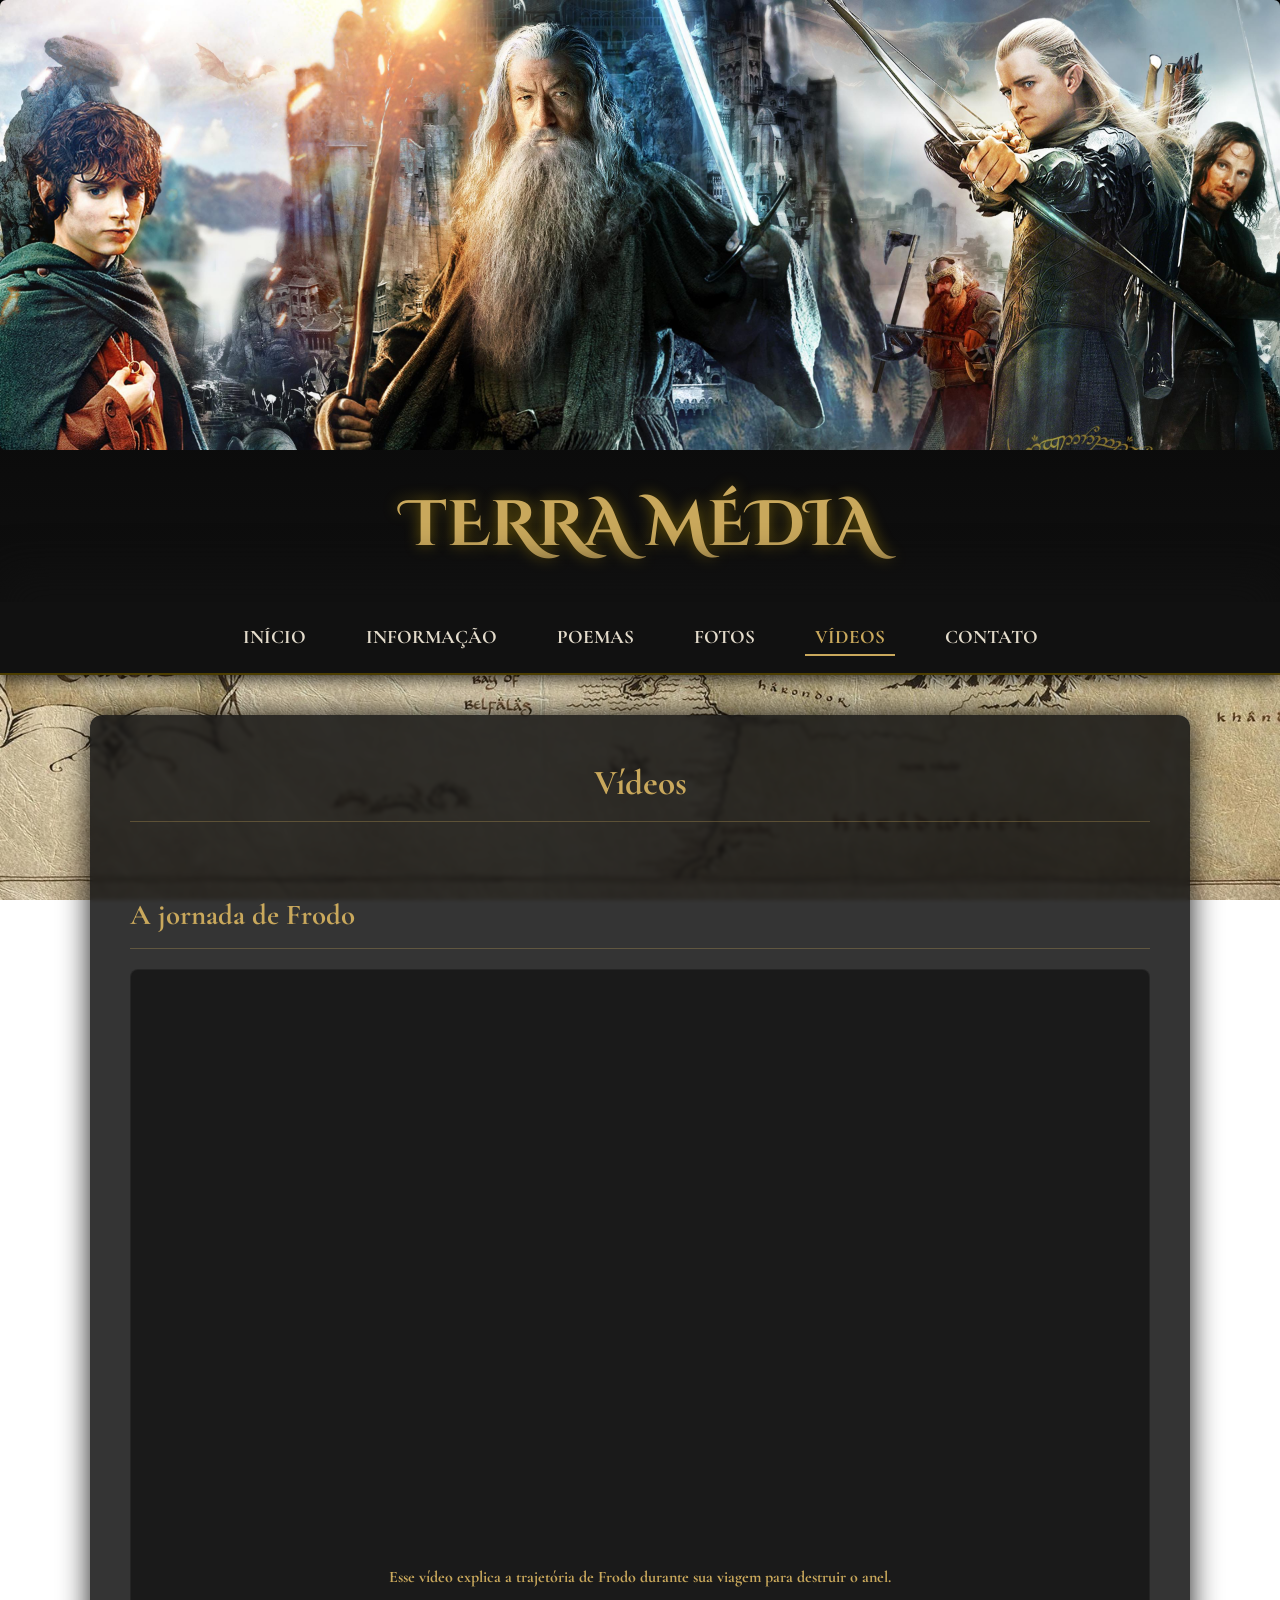
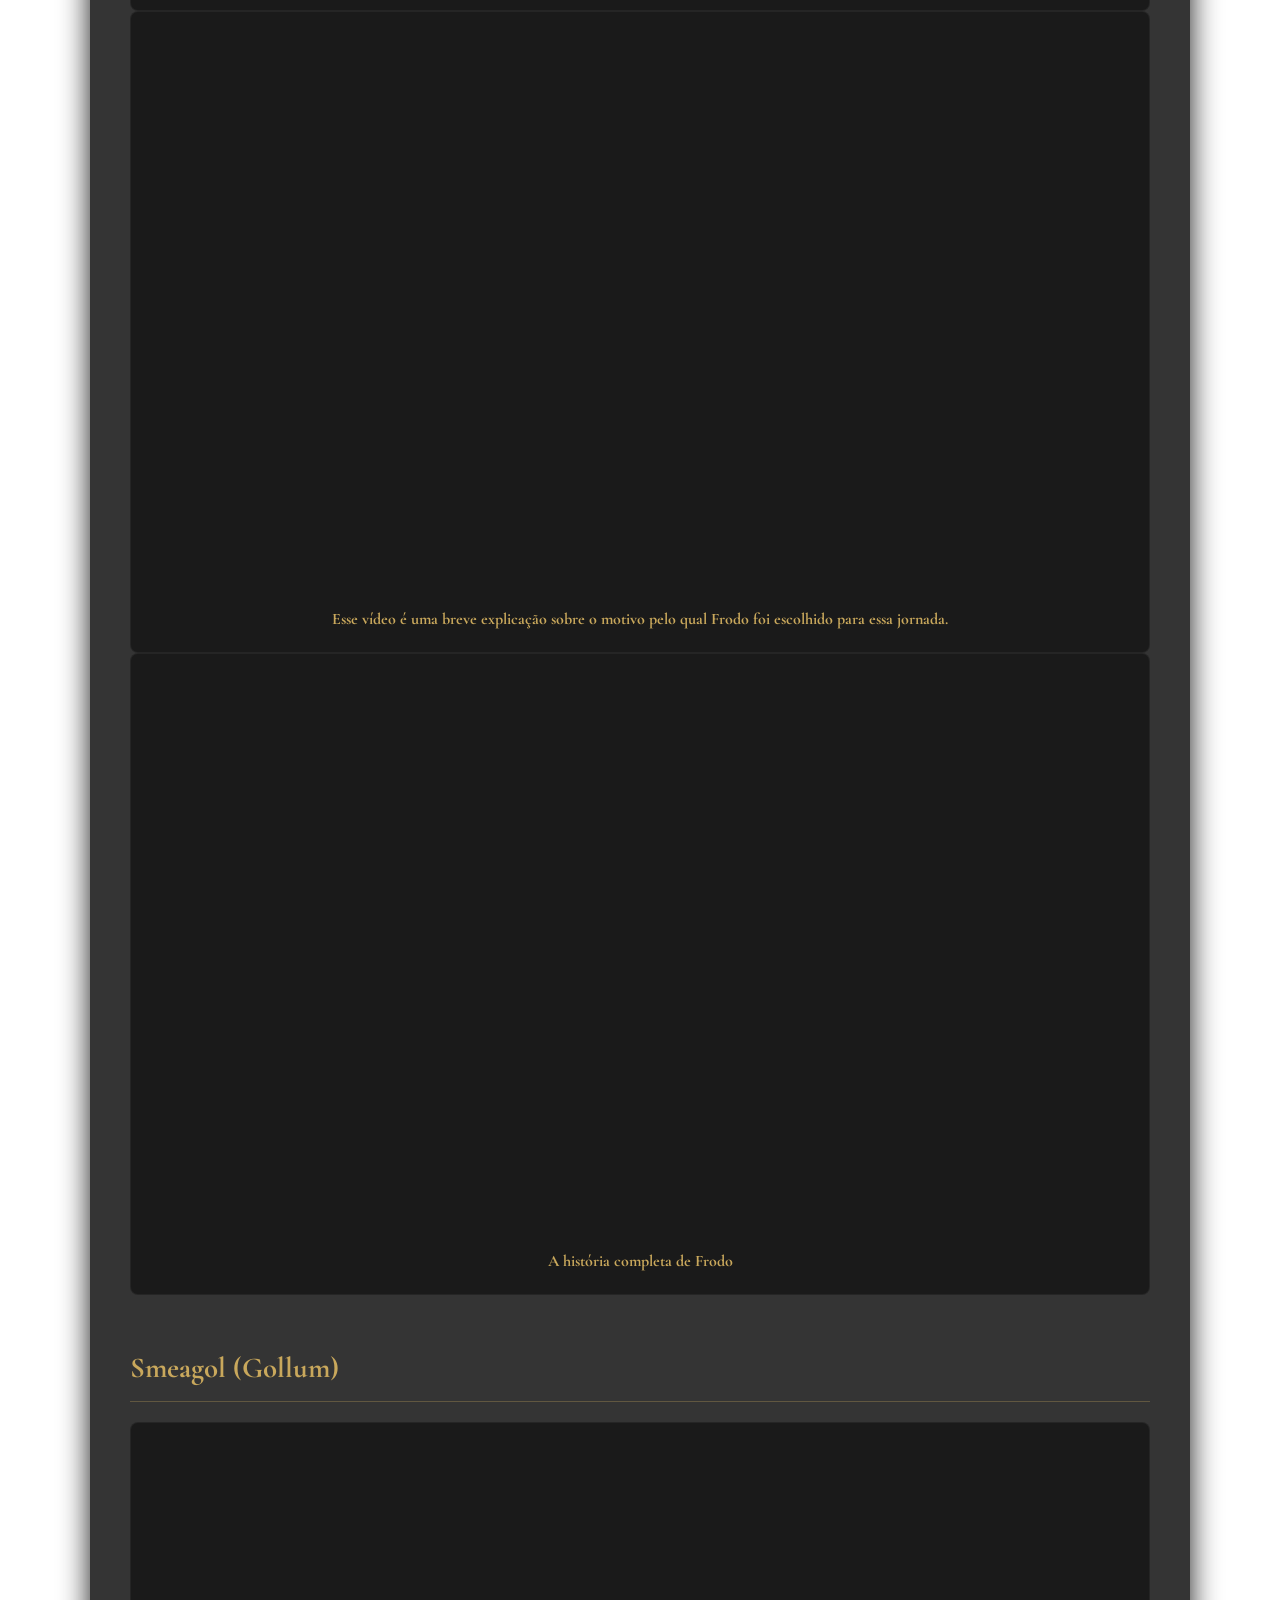
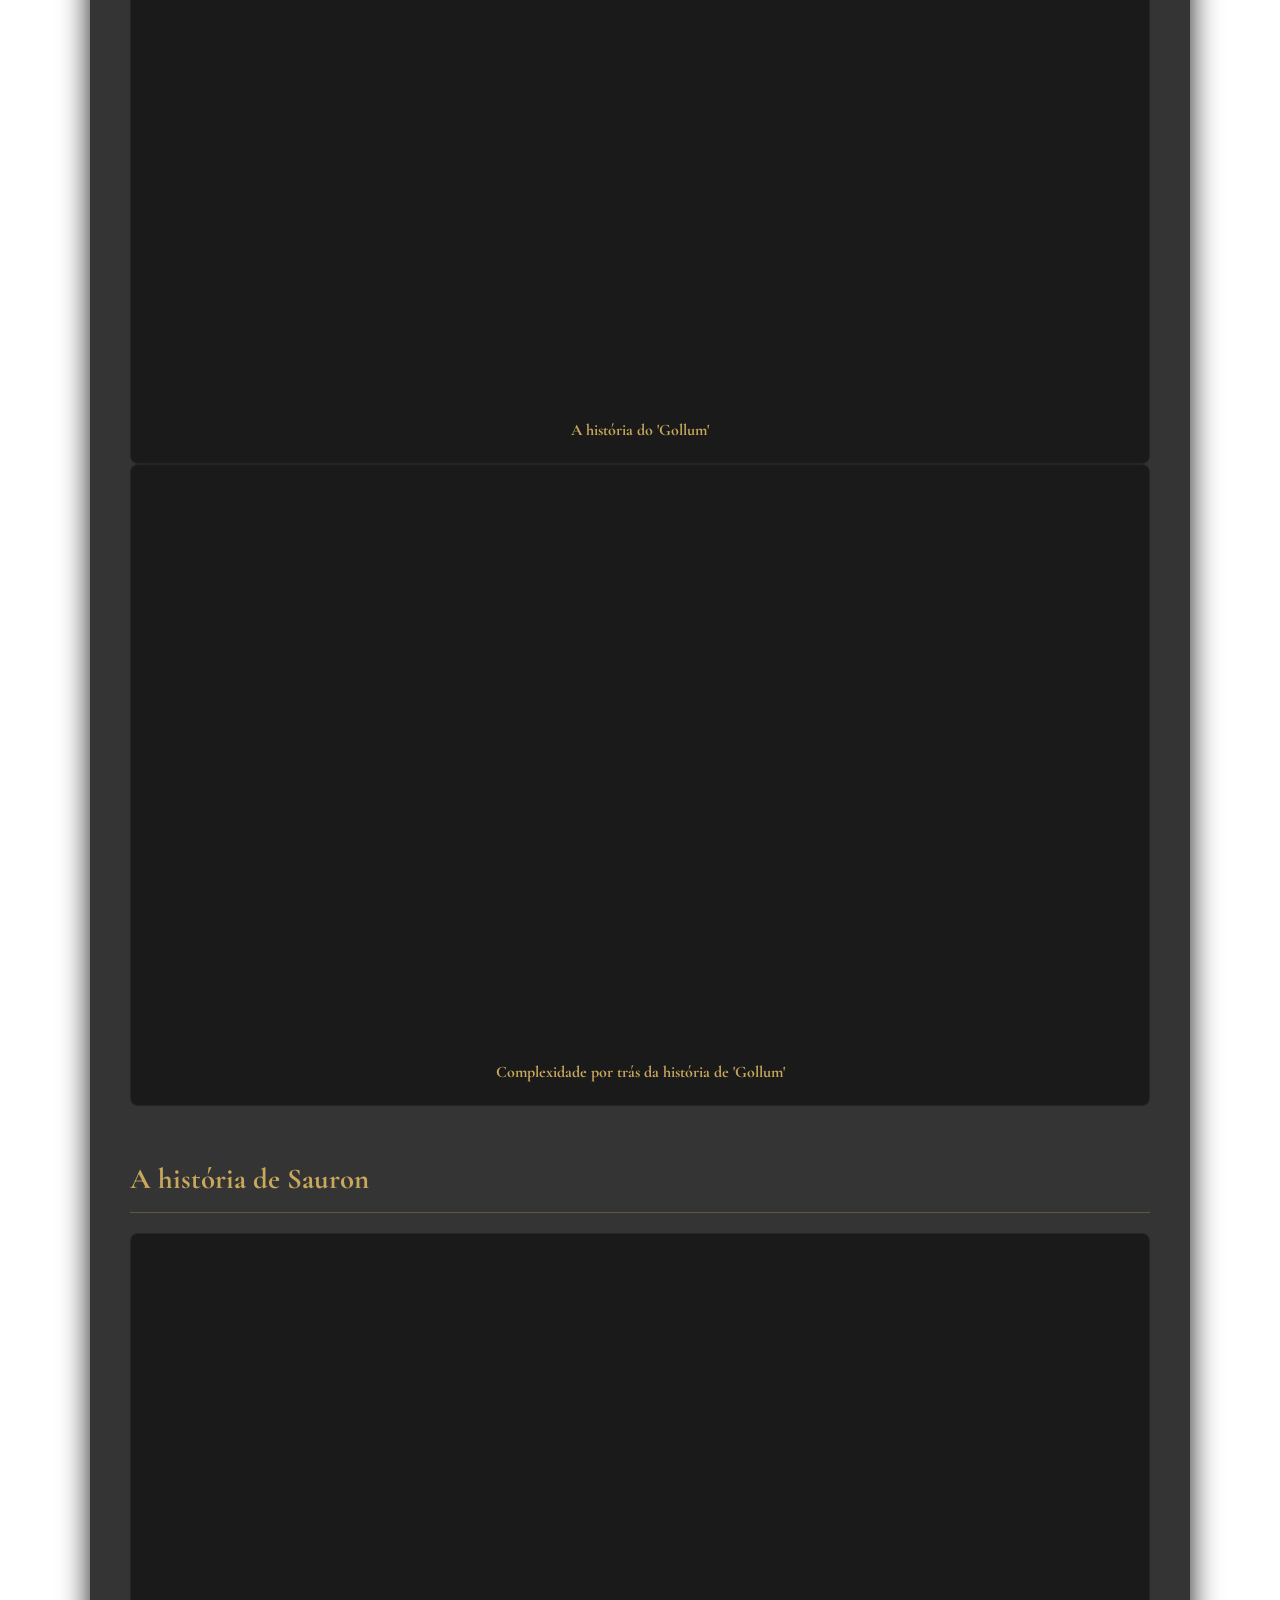
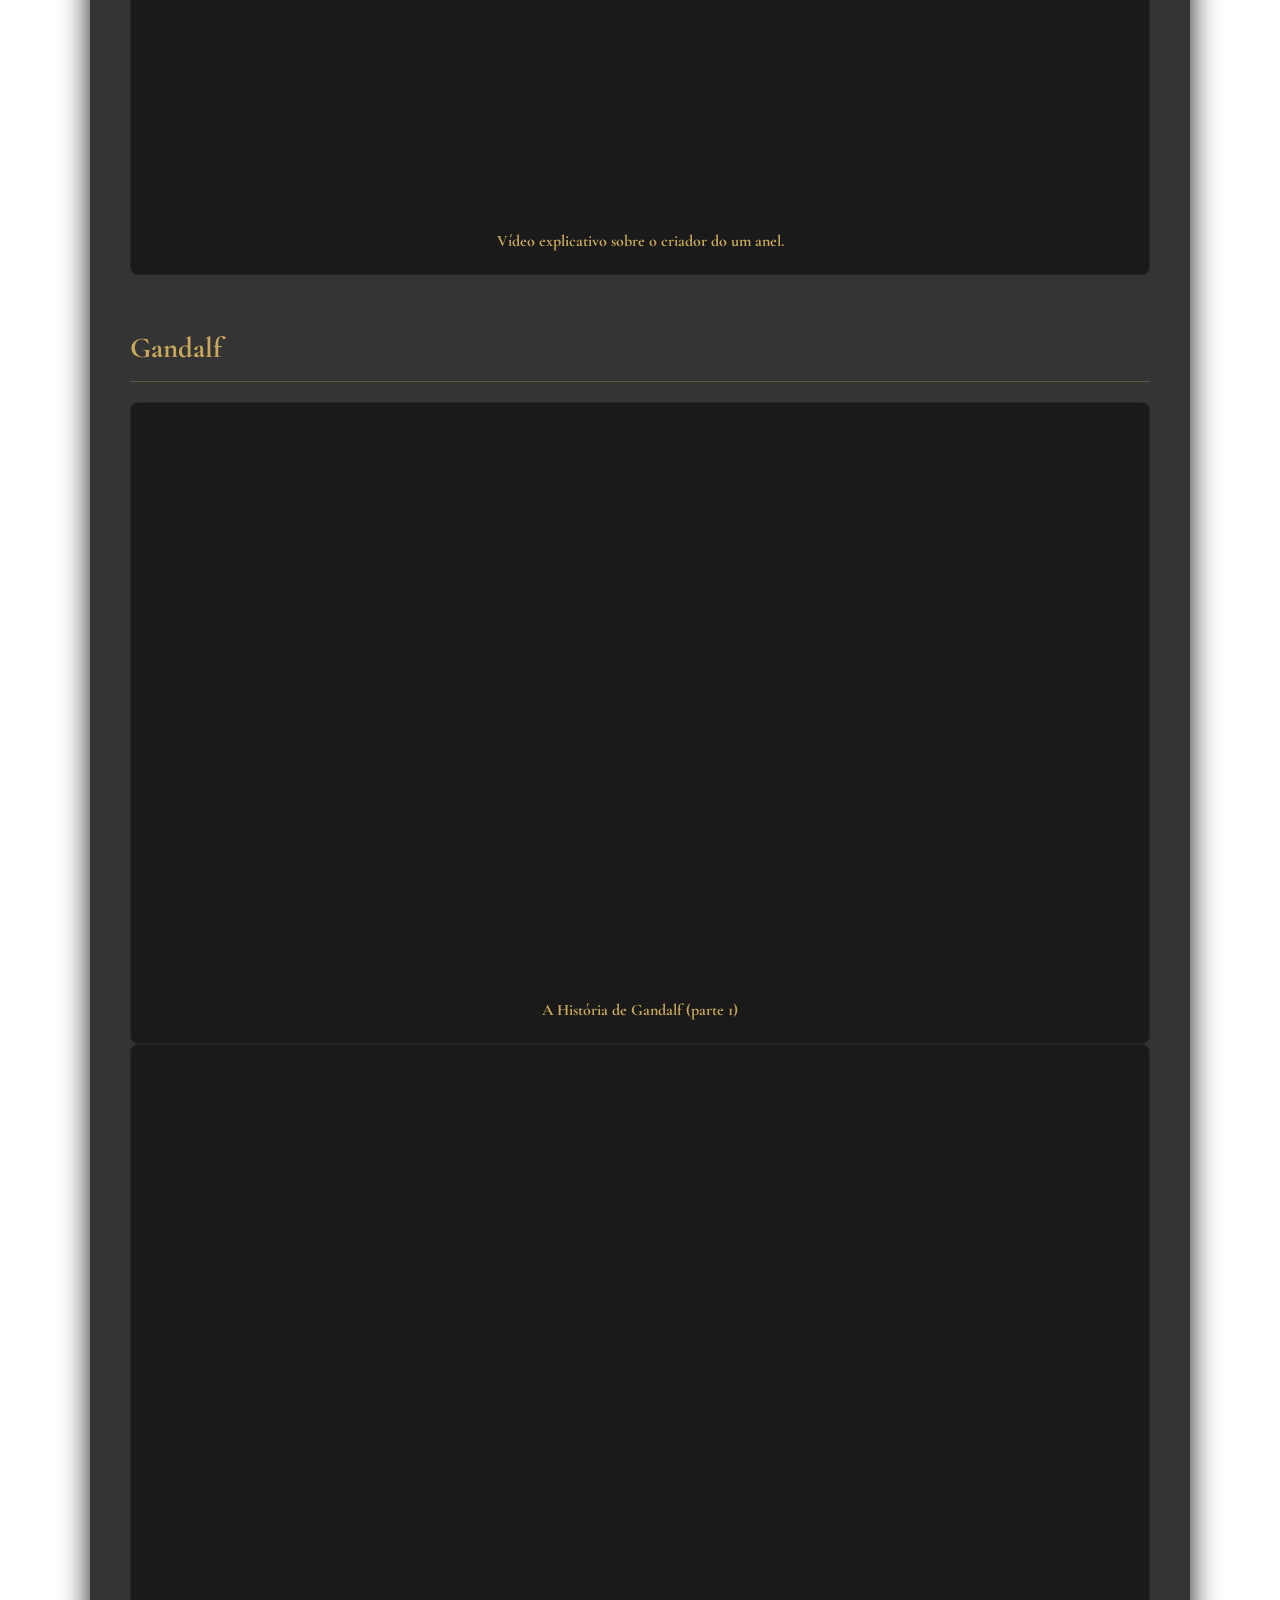
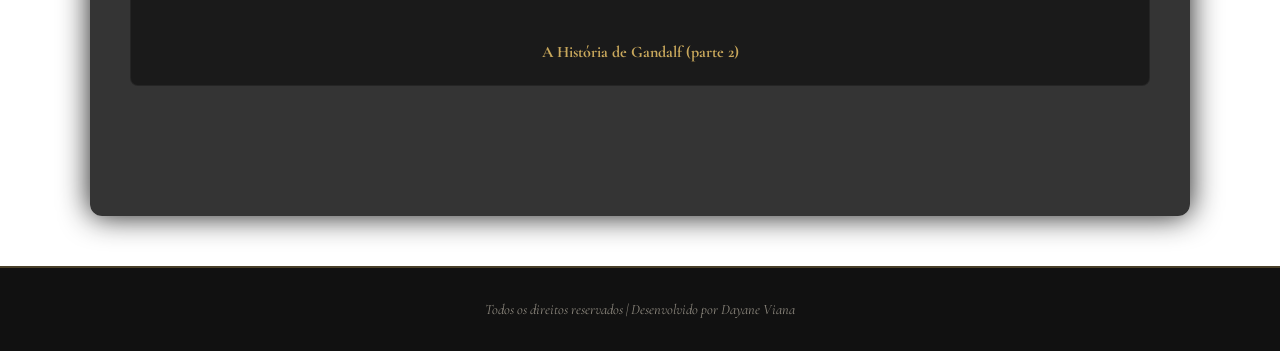
<file: videos.html>
<!DOCTYPE html>
<html lang="pt-BR">
<head>
    <meta charset="UTF-8">
    <meta name="viewport" content="width=device-width, initial-scale=1.0">
    <title>Terra Média | Vídeos</title>
    <link rel="stylesheet" href="style.css">
</head>
<body>

    <header>
        <img src="banner.jpg" alt="Banner Terra Média" class="banner">
        <h1>Terra Média</h1>
        
        <nav class="menu-principal">
            <ul>
                <li><a href="index.html" >INÍCIO</a></li>
                <li><a href="informacao.html">INFORMAÇÃO</a></li>
                <li><a href="poemas.html">POEMAS</a></li>
                <li><a href="fotos.html">FOTOS</a></li>
                <li><a href="videos.html" class="ativo">VÍDEOS</a></li>
                <li><a href="contato.html">CONTATO</a></li>
            </ul>
        </nav>
    </header>

    <main>
        
        <section class="introducao-videos escondido">
            <h2>Vídeos</h2>
        </section>

        <section class="galeria-videos escondido">
            
            <article class="categoria-video">
                <h3>A jornada de Frodo</h3>
                
                <figure>
                    <iframe src="https://www.youtube.com/embed/knD6BBchC-k?si=5tCDcVgSYAUY3G_a" title="Trajetória de Frodo" frameborder="0" allow="accelerometer; autoplay; clipboard-write; encrypted-media; gyroscope; picture-in-picture; web-share" referrerpolicy="strict-origin-when-cross-origin" allowfullscreen></iframe>
                    <figcaption>Esse vídeo explica a trajetória de Frodo durante sua viagem para destruir o anel.</figcaption>
                </figure>

                <figure>
                    <iframe src="https://www.youtube.com/embed/wgUzCKDeFtM?si=5AO2-Rsbk1-QP_PQ" title="Por que Frodo foi escolhido" frameborder="0" allow="accelerometer; autoplay; clipboard-write; encrypted-media; gyroscope; picture-in-picture; web-share" referrerpolicy="strict-origin-when-cross-origin" allowfullscreen></iframe>
                    <figcaption>Esse vídeo é uma breve explicação sobre o motivo pelo qual Frodo foi escolhido para essa jornada.</figcaption>
                </figure>

                <figure>
                    <iframe src="https://www.youtube.com/embed/Pac5QIu9nVg?si=IRNgJFqOfe6GVu5j" title="A história completa de Frodo" frameborder="0" allow="accelerometer; autoplay; clipboard-write; encrypted-media; gyroscope; picture-in-picture; web-share" referrerpolicy="strict-origin-when-cross-origin" allowfullscreen></iframe>
                    <figcaption>A história completa de Frodo</figcaption>
                </figure>
            </article>

            <article class="categoria-video">
                <h3>Smeagol (Gollum)</h3>
                
                <figure>
                    <iframe src="https://www.youtube.com/embed/EvAcVwlzImI?si=v79Oejm59zfnnPEN" title="A história do Gollum" frameborder="0" allow="accelerometer; autoplay; clipboard-write; encrypted-media; gyroscope; picture-in-picture; web-share" referrerpolicy="strict-origin-when-cross-origin" allowfullscreen></iframe>
                    <figcaption>A história do 'Gollum'</figcaption>
                </figure>

                <figure>
                    <iframe src="https://www.youtube.com/embed/ZBRMHhE5-s8?si=OiCLRN5t9XKnvT3_" title="Complexidade por trás da história de Gollum" frameborder="0" allow="accelerometer; autoplay; clipboard-write; encrypted-media; gyroscope; picture-in-picture; web-share" referrerpolicy="strict-origin-when-cross-origin" allowfullscreen></iframe>
                    <figcaption>Complexidade por trás da história de 'Gollum'</figcaption>
                </figure>
            </article>

            <article class="categoria-video">
                <h3>A história de Sauron</h3>
                
                <figure>
                    <iframe src="https://www.youtube.com/embed/llwUGEkqr6E?si=8khVQB_hkn3hbUA8" title="O criador do um anel" frameborder="0" allow="accelerometer; autoplay; clipboard-write; encrypted-media; gyroscope; picture-in-picture; web-share" referrerpolicy="strict-origin-when-cross-origin" allowfullscreen></iframe>
                    <figcaption>Vídeo explicativo sobre o criador do um anel.</figcaption>
                </figure>
            </article>

            <article class="categoria-video">
                <h3>Gandalf</h3>
                
                <figure>
                    <iframe src="https://www.youtube.com/embed/7nNmpQhiqYo?si=4yzMZF4V9R-eunsl" title="História de Gandalf (parte 1)" frameborder="0" allow="accelerometer; autoplay; clipboard-write; encrypted-media; gyroscope; picture-in-picture; web-share" referrerpolicy="strict-origin-when-cross-origin" allowfullscreen></iframe>
                    <figcaption>A História de Gandalf (parte 1)</figcaption>
                </figure>

                <figure>
                    <iframe src="https://www.youtube.com/embed/K4RWac7M16E?si=NM5y-Oi11T2DzOV2" title="A História de Gandalf (parte 2)" frameborder="0" allow="accelerometer; autoplay; clipboard-write; encrypted-media; gyroscope; picture-in-picture; web-share" referrerpolicy="strict-origin-when-cross-origin" allowfullscreen></iframe>
                    <figcaption>A História de Gandalf (parte 2)</figcaption>
                </figure>
            </article>

        </section>

    </main>

    <footer>
        <p><em>Todos os direitos reservados | Desenvolvido por Dayane Viana</em></p>
    </footer>
<script src="script.js"></script>
</body>
</html>
</file>
<file: style.css>
@import url('https://fonts.googleapis.com/css2?family=Cinzel+Decorative:wght@400;700&family=Cinzel:wght@400;700&family=Cormorant+Garamond:ital,wght@0,400;0,700;1,400&display=swap');
:root {
    --cor-fundo: #1a1a1b;
    --cor-texto: #e4dccc;
    --cor-destaque: #c9a85c; 
    --cor-header: #111111;
    --fonte-principal: 'Cormorant Garamond', serif; 
    --fonte-logo: 'Cinzel Decorative', serif;
}

* {
    margin: 0;
    padding: 0;
    box-sizing: border-box;
}

* {
    margin: 0;
    padding: 0;
    box-sizing: border-box;
}

body {
    background-image: url('background.jpg');
    background-size: cover;
    background-position: center;
    background-attachment: fixed; /* É isso que faz a imagem não rolar junto com a página */
    
    color: var(--cor-texto);
    font-family: var(--fonte-principal);
    line-height: 1.6;
}

img {
    max-width: 100%;
    height: auto;
    display: block;
    margin: 0 auto;
    border-radius: 6px; 
}

header {
    background: linear-gradient(to bottom, #000000, var(--cor-header));
    text-align: center;
    /* Removemos o padding-bottom daqui para o menu colar embaixo */
    border-bottom: 2px solid rgba(255, 204, 0, 0.3);
    box-shadow: 0 4px 15px rgba(0, 0, 0, 0.8);
    position: relative; /* Define o cabeçalho como a caixa base */
    overflow: hidden; /* A 'tesoura' mágica que não deixa o banner vazar pra baixo */
}

.banner {
    width: 100%;
    height: auto;
    max-height: 450px;
    object-fit: cover;
    object-position: top;
    position: relative;
    z-index: 1; /* O banner fica na camada do fundo (camada 1) */
}

header h1 {
    font-family: var(--fonte-logo);
    color: var(--cor-destaque);
    margin: 25px 0;
    font-size: 4rem;
    text-transform: uppercase;
    font-weight: 700;
    text-shadow: 0 0 15px rgba(255, 204, 0, 0.4);
    position: relative;
    z-index: 2; /* O título fica na frente do banner (camada 2) */
}

.menu-principal {
    position: relative;
    z-index: 2; /* O menu também fica na frente (camada 2) */
    background-color: var(--cor-header); /* Cria uma parede sólida para esconder o banner */
    padding: 20px 0;
    box-shadow: 0 -30px 40px var(--cor-header); /* Cria um esfumaçado escuro e elegante para cima, mesclando com o banner! */
}

.menu-principal ul {
    list-style: none; 
    display: flex; 
    justify-content: center; 
    gap: 40px; 
    flex-wrap: wrap; 
    padding: 0 20px;
}

.menu-principal a {
    color: var(--cor-texto);
    text-decoration: none; 
    font-family: var(--fonte-titulos); 
    font-weight: bold;
    font-size: 1.2rem;
    padding: 5px 10px;
    transition: all 0.3s ease; 
    border-bottom: 2px solid transparent; 
}

.menu-principal a:hover {
    color: var(--cor-destaque);
    border-bottom: 2px solid var(--cor-destaque);
    text-shadow: 0 0 10px rgba(255, 204, 0, 0.6);
}

.menu-principal a.ativo {
    color: var(--cor-destaque);
    border-bottom: 2px solid var(--cor-destaque);
}

main {
    background-color: rgba(17, 17, 17, 0.85); 
    max-width: 1100px;
    margin: 40px auto; 
    padding: 40px;
    border-radius: 12px; 
    box-shadow: 0 0 30px rgba(0, 0, 0, 0.9); 
    backdrop-filter: blur(2px);
}

.escondido {
    opacity: 0;
    transform: translateY(30px);
    transition: all 1s ease-out;
}

.mostrar {
    opacity: 1;
    transform: translateY(0);
}

section {
    margin-bottom: 70px;
}

/* Títulos das seções */
h2 {
    font-family: var(--fonte-titulos);
    color: var(--cor-destaque);
    font-size: 2.2rem;
    text-align: center;
    margin-bottom: 30px;
    border-bottom: 1px solid rgba(201, 168, 92, 0.3);
    padding-bottom: 10px;
}

/* Estilização da citação*/
blockquote {
    background-color: rgba(255, 255, 255, 0.03);
    padding: 30px;
    border-left: 5px solid var(--cor-destaque);
    margin: 30px auto;
    max-width: 600px;
    text-align: center;
    font-style: italic;
    border-radius: 0 8px 8px 0;
}

blockquote footer {
    margin-top: 15px;
    font-size: 0.95rem;
    color: var(--cor-destaque);
}

/* Textos da seção "Sobre a Obra" */
.sobre-obra p {
    margin-bottom: 15px;
    text-align: justify;
    font-size: 1.1rem;
}

.sobre-obra img {
    margin: 30px auto;
}

/* galeria de personagens*/
.galeria-personagens, .capas-livros {
    display: grid;
    grid-template-columns: repeat(auto-fit, minmax(280px, 1fr));
    gap: 30px;
    margin-top: 40px;
}

.galeria-personagens figure {
    background-color: rgba(0, 0, 0, 0.4);
    padding: 15px;
    border-radius: 8px;
    border: 1px solid rgba(255, 255, 255, 0.1);
    text-align: center;
}

.galeria-personagens figcaption h4 {
    color: var(--cor-destaque);
    margin-bottom: 15px;
    font-size: 1.3rem;
}

/* Lista ordenada de livros */
.livros ol {
    max-width: 400px;
    margin: 40px auto 0;
    color: var(--cor-texto);
    font-size: 1.2rem;
    line-height: 2;
}

.livros li::marker {
    color: var(--cor-destaque);
    font-weight: bold;
}

/* rodapé */
footer {
    text-align: center;
    padding: 30px;
    background-color: var(--cor-header);
    border-top: 2px solid rgba(201, 168, 92, 0.3);
    margin-top: 50px;
    font-size: 0.9rem;
    color: rgba(228, 220, 204, 0.6);
}

/* Imagens de destaque no topo das páginas internas */
.imagem-destaque {
    width: 100%;
    max-height: 300px;
    object-fit: cover;
    border-radius: 8px;
    margin-bottom: 40px;
    box-shadow: 0 4px 15px rgba(0, 0, 0, 0.5);
}

.tabela-informacoes table {
    width: 100%;
    border-collapse: collapse;
    margin-top: 20px;
    background-color: rgba(0, 0, 0, 0.4);
    border-radius: 8px;
    overflow: hidden; /* Mantém as bordas arredondadas na tabela */
}

.tabela-informacoes th, .tabela-informacoes td {
    border: 1px solid rgba(201, 168, 92, 0.2);
    padding: 15px;
    text-align: center;
}

.tabela-informacoes th {
    background-color: rgba(201, 168, 92, 0.15);
    color: var(--cor-destaque);
    font-family: var(--fonte-titulos);
    font-size: 1.2rem;
}

.lista-poemas {
    display: flex;
    flex-direction: column;
    gap: 40px;
}

.poema {
    background-color: rgba(0, 0, 0, 0.4);
    padding: 30px;
    border-radius: 8px;
    border-left: 4px solid var(--cor-destaque);
    transition: transform 0.3s ease;
}

.poema:hover {
    transform: translateX(10px); /* Efeito suave ao passar o mouse */
}

.poema h3 {
    color: var(--cor-destaque);
    margin-bottom: 20px;
    font-size: 1.5rem;
}

.galeria-fotos, .galeria-videos {
    display: grid;
    grid-template-columns: repeat(auto-fit, minmax(300px, 1fr));
    gap: 30px;
}

.galeria-fotos figure, .categoria-video figure {
    background-color: rgba(0, 0, 0, 0.5);
    padding: 15px;
    border-radius: 8px;
    text-align: center;
    border: 1px solid rgba(255, 255, 255, 0.05);
}

.galeria-fotos figcaption, .categoria-video figcaption {
    color: var(--cor-destaque);
    margin: 15px 0 5px 0;
    font-weight: bold;
}

/* Estilo para os títulos das categorias de vídeos ocuparem a linha toda */
.categoria-video {
    grid-column: 1 / -1; 
    margin-bottom: 20px;
}

.categoria-video h3 {
    color: var(--cor-destaque);
    font-size: 1.8rem;
    margin-bottom: 20px;
    border-bottom: 1px solid rgba(201, 168, 92, 0.3);
    padding-bottom: 10px;
}

/* Deixa os vídeos responsivos */
iframe {
    width: 100%;
    aspect-ratio: 16 / 9; /* Mantém o formato retangular do YouTube */
    border-radius: 8px;
}

.lista-contatos {
    list-style: none;
    display: flex;
    flex-direction: column;
    gap: 20px;
    max-width: 500px;
    margin: 0 auto 50px auto;
}

.lista-contatos a {
    display: flex;
    align-items: center;
    gap: 20px;
    text-decoration: none;
    color: var(--cor-texto);
    background-color: rgba(0, 0, 0, 0.5);
    padding: 15px 20px;
    border-radius: 8px;
    border: 1px solid rgba(201, 168, 92, 0.2);
    transition: all 0.3s ease;
}

.lista-contatos a:hover {
    background-color: rgba(201, 168, 92, 0.1);
    border-color: var(--cor-destaque);
    transform: translateY(-5px); /* Efeito do botão "levantar" */
}

.lista-contatos img {
    width: 35px;
    height: 35px;
    margin: 0;
}

.mapa-container iframe {
    width: 100%;
    height: 400px; /* Altura fixa para o mapa */
    border-radius: 8px;
    border: 2px solid rgba(201, 168, 92, 0.3);
}
.destaque-condado img[src="home3.png"] {
    filter: drop-shadow(0 0 12px rgba(255, 204, 0, 0.8));
    animation: pulsar-brilho 3s infinite alternate; /* Faz o brilho pulsar suavemente */
}

/* Animação do brilho pulsante */
@keyframes pulsar-brilho {
    from { filter: drop-shadow(0 0 8px rgba(255, 204, 0, 0.5)); }
    to { filter: drop-shadow(0 0 18px rgba(255, 204, 0, 1)); }
}

/* Efeito interativo na lista de livros */
.livros li {
    transition: all 0.3s ease; 
    padding: 10px;
    border-radius: 8px;
    cursor: default;
}

.livros li:hover {
    transform: scale(1.08) translateX(10px); 
    color: var(--cor-destaque);
    text-shadow: 0 0 15px rgba(255, 204, 0, 0.9); 
    background-color: rgba(255, 204, 0, 0.05); 
}
.anel-gigante {
    transition: transform 0.1s ease-out; 
    filter: drop-shadow(0 0 20px rgba(255, 204, 0, 0.6)); 
}
.capas-livros {
    display: flex;
    justify-content: center;
    gap: 40px;
    flex-wrap: wrap; 
}

.capas-livros figure {
    text-align: center;
}

.capas-livros figcaption {
    margin-top: 15px;
    font-size: 1.3rem;
    color: var(--cor-texto);
    font-family: var(--fonte-principal);
}

.capas-livros img {
    transition: all 0.3s ease; 
    border-radius: 8px;
    cursor: pointer;
}

.capas-livros img:hover {
    transform: scale(1.08) translateY(-10px); 
    box-shadow: 0 0 25px rgba(255, 204, 0, 0.8); 
}

.secao-anel {
   margin: 10px 0 250px 0; 
}

.container-anel {
    position: relative;
    display: flex;
    justify-content: center;
    align-items: center;
    min-height: 450px; 
}

.frase-anel {
    position: absolute;
    z-index: 2; 
    text-align: center;
    font-family: var(--fonte-titulos);
    font-size: 1.8rem; 
    color: var(--cor-destaque);
    text-shadow: 2px 2px 10px rgba(0, 0, 0, 0.9); 
    max-width: 600px;
    padding: 20px;
}

.anel-gigante {
    position: absolute;
    z-index: 1; 
    width: 380px; 
    object-fit: contain;
    transition: transform 0.1s ease-out;
    filter: drop-shadow(0 0 25px rgba(255, 204, 0, 0.6)); 
}
</file>
